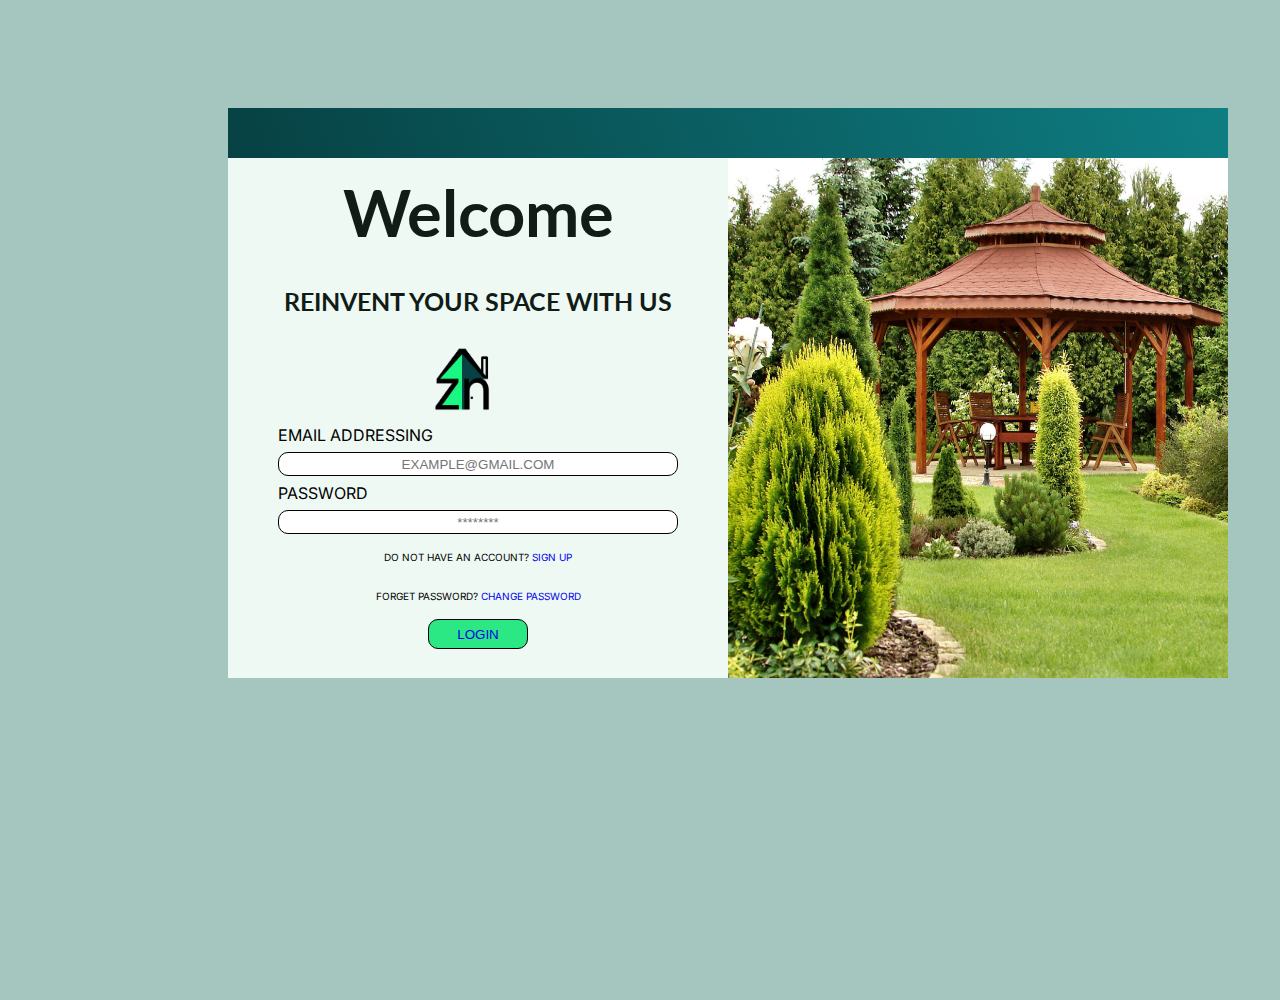
<file: index.html>
<!DOCTYPE html>
<html lang="en">

<head>
    <meta charset="UTF-8">
    <meta name="viewport" content="width=device-width, initial-scale=1.0">
    <link rel="stylesheet" href="style.css">
    <link rel="icon" href="Logo.png">
    <link rel="preconnect" href="https://fonts.googleapis.com">
    <link rel="preconnect" href="https://fonts.gstatic.com" crossorigin>
    <link
        href="https://fonts.googleapis.com/css2?family=Lato:ital,wght@0,100;0,300;0,400;0,700;0,900;1,100;1,300;1,400;1,700;1,900&display=swap"
        rel="stylesheet">
    <link rel="preconnect" href="https://fonts.googleapis.com">
    <link rel="preconnect" href="https://fonts.gstatic.com" crossorigin>
    <link
        href="https://fonts.googleapis.com/css2?family=Inter:ital,opsz,wght@0,14..32,100..900;1,14..32,100..900&family=Lato:ital,wght@0,100;0,300;0,400;0,700;0,900;1,100;1,300;1,400;1,700;1,900&display=swap"
        rel="stylesheet">
        <link rel="stylesheet" media="(max-width:500px)" href="mobilescreen.css">
        <!-- <link rel="stylesheet" media="(min-width:500px) and (max-width:1500px)" href="ipadscreen.css"> -->
    <title>Login</title>
</head>

<body>
    

    <div class="container" id="first-section">
        <div class="rect"></div>
        <div id="left1">
            <h1>Welcome</h1>
            <h2>REINVENT YOUR SPACE WITH US</h2>
            <img id="first-img" src="Logo.png" alt="tree">
            <form class="form">
                <label for="">EMAIL ADDRESSING</label> 
                <input type="email" placeholder="EXAMPLE@GMAIL.COM">
                <label for="">PASSWORD</label>
                <input type="password" placeholder="********">
                <p class="check">DO NOT HAVE AN ACCOUNT? <a href="../Nour Oyoun/sign up/index.html">SIGN UP</a></p>
                <p class="check">FORGET PASSWORD? <a href="../Nour Oyoun/change password/index.html">CHANGE PASSWORD</a></p>
                <button class="btn"><a href="../Nour Oyoun/landing page/index.html">LOGIN</a></button>

            </form>

        </div>
        <div id="right1">
            <img id="second-img" src="Rectangle 11.png" alt="Farm">
        </div>
    </div>
</body>

</html>
</file>
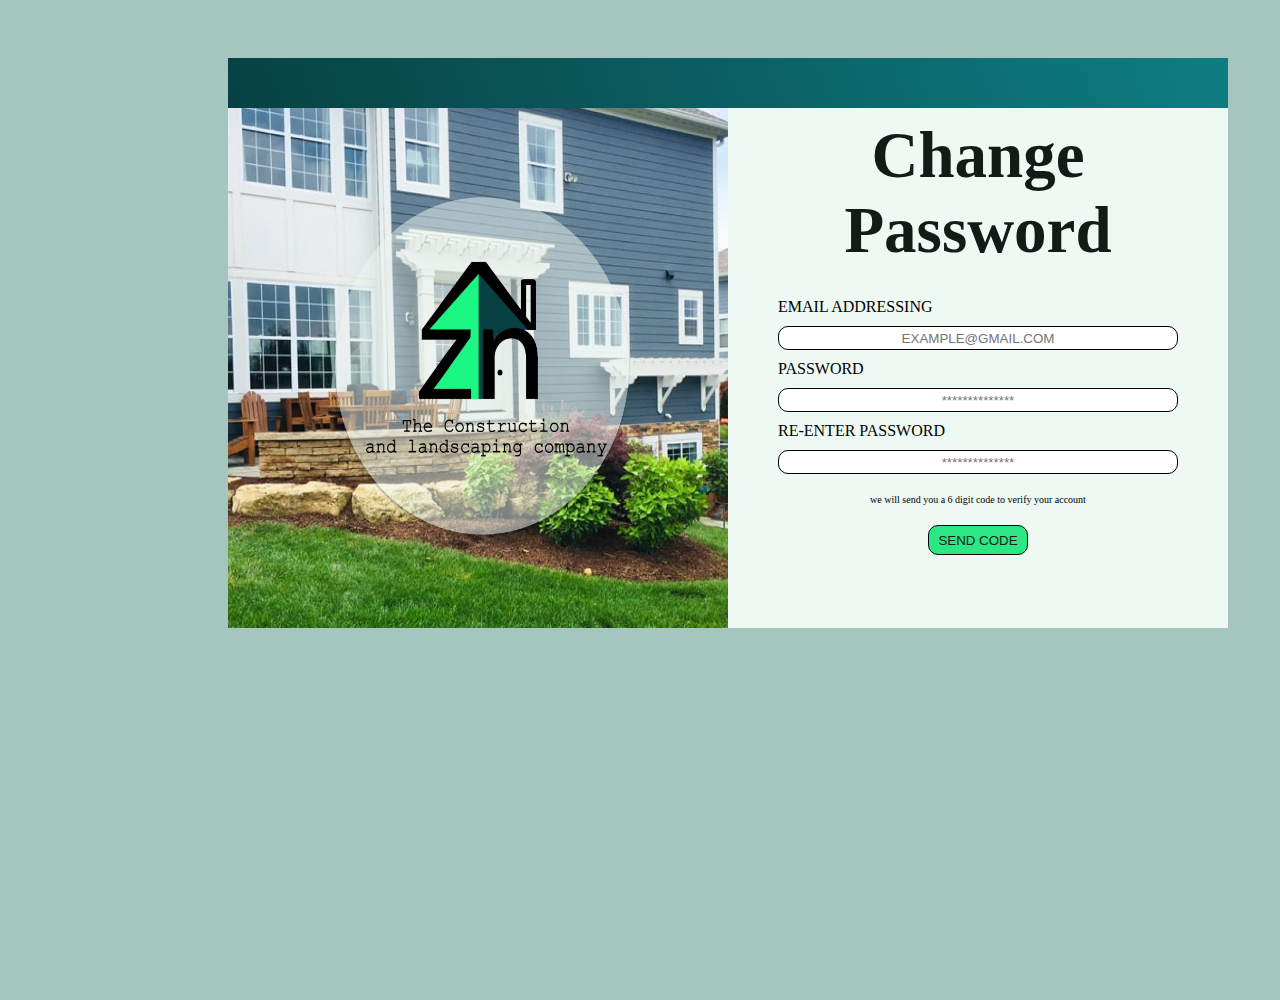
<file: change password/index.html>
<!DOCTYPE html>
<html lang="en">
<head>
    <meta charset="UTF-8">
    <meta name="viewport" content="width=device-width, initial-scale=1.0">
    <title>Change Password</title>
    <link rel="stylesheet" href="style.css">
    <link rel="icon" href="key-chain.png">
</head>
<body>
    <div class="container" id="first-section">
        <div id="right1">
            <img id="second-img" src="Rectangle 11.jpg" alt="Farm">
        </div>
        <div class="rect"></div>
        <div id="left1">
            <h1>Change Password</h1>
            <form class="form">
                <label for="">EMAIL ADDRESSING</label> 
                <input type="email" placeholder="EXAMPLE@GMAIL.COM">
                <label for="">PASSWORD</label>
                <input type="password" placeholder="**************">
                <label for="">RE-ENTER PASSWORD</label>
                <input type="password" placeholder="**************">
                <p class="check">we will send you a 6 digit code to verify your account</p>
               
                <button class="btn">SEND CODE</button>

            </form>

        </div>
       
    </div>
</body>
</html>
</file>
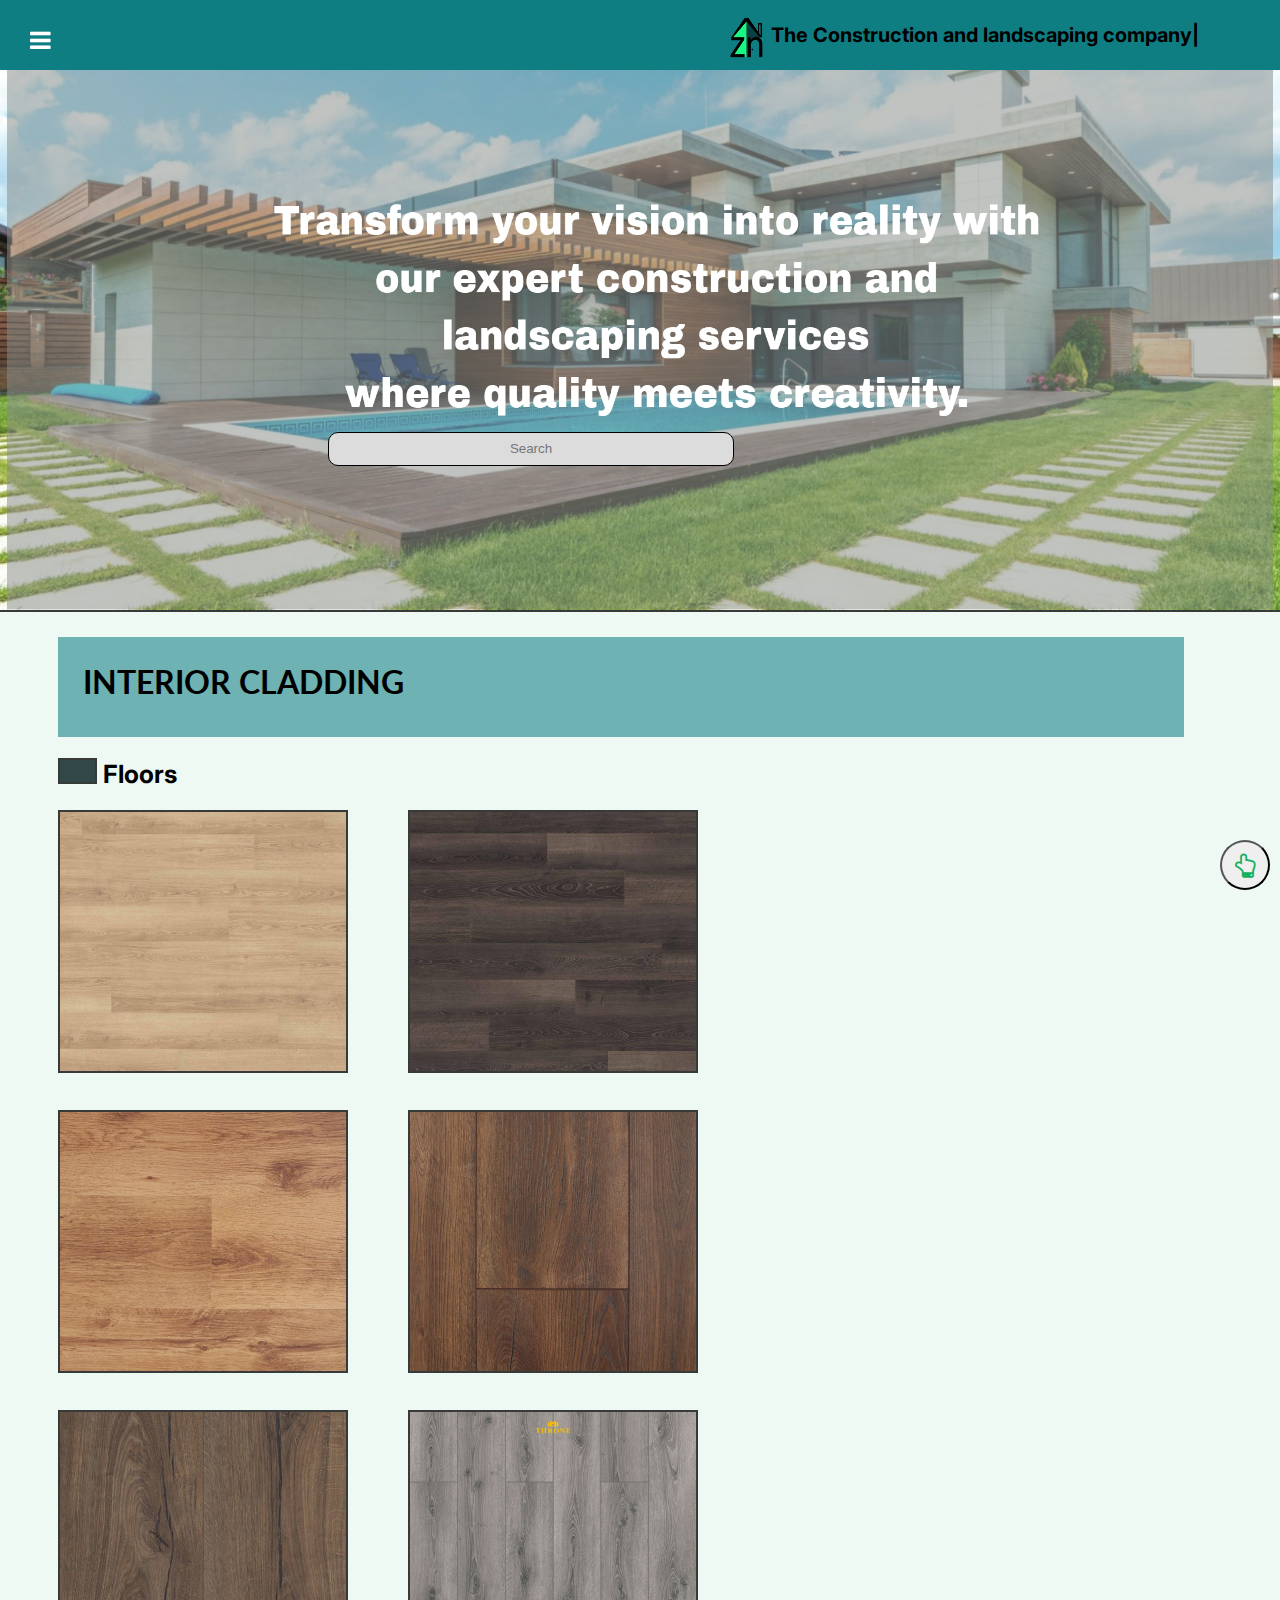
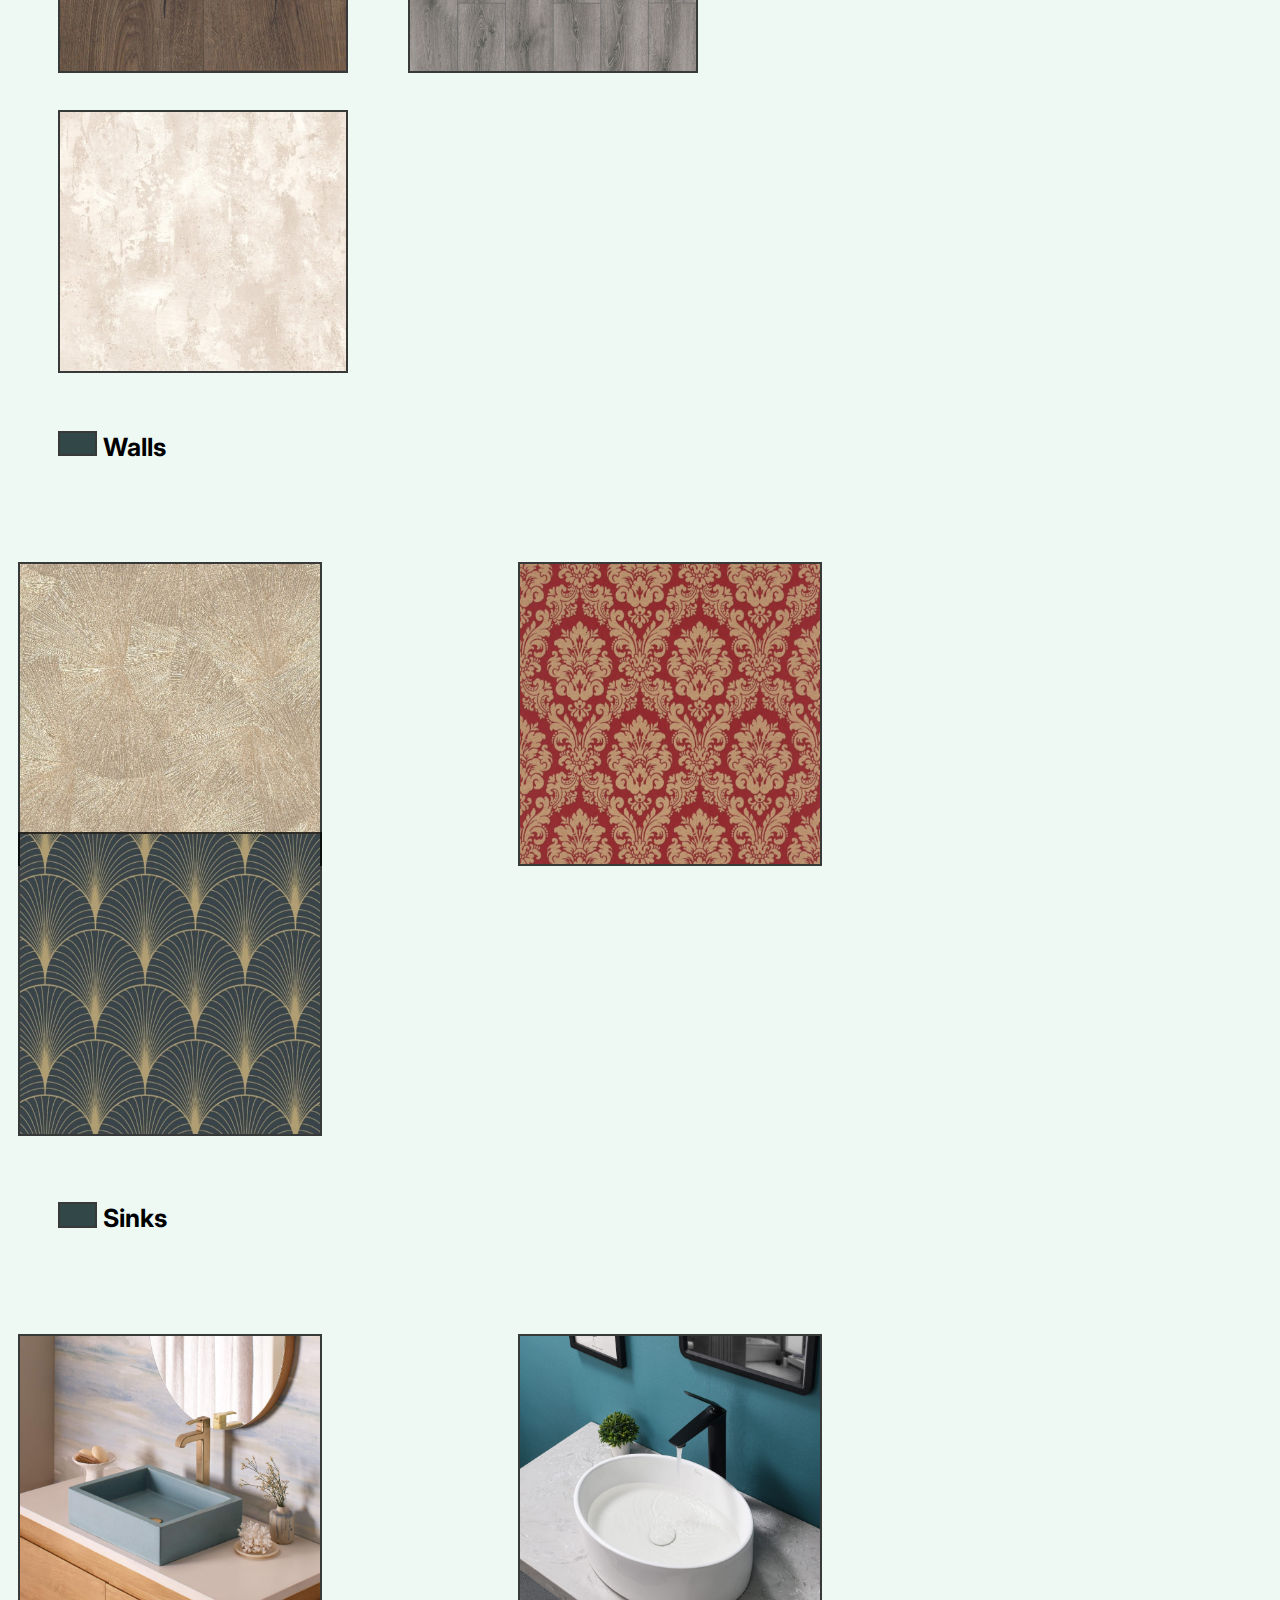
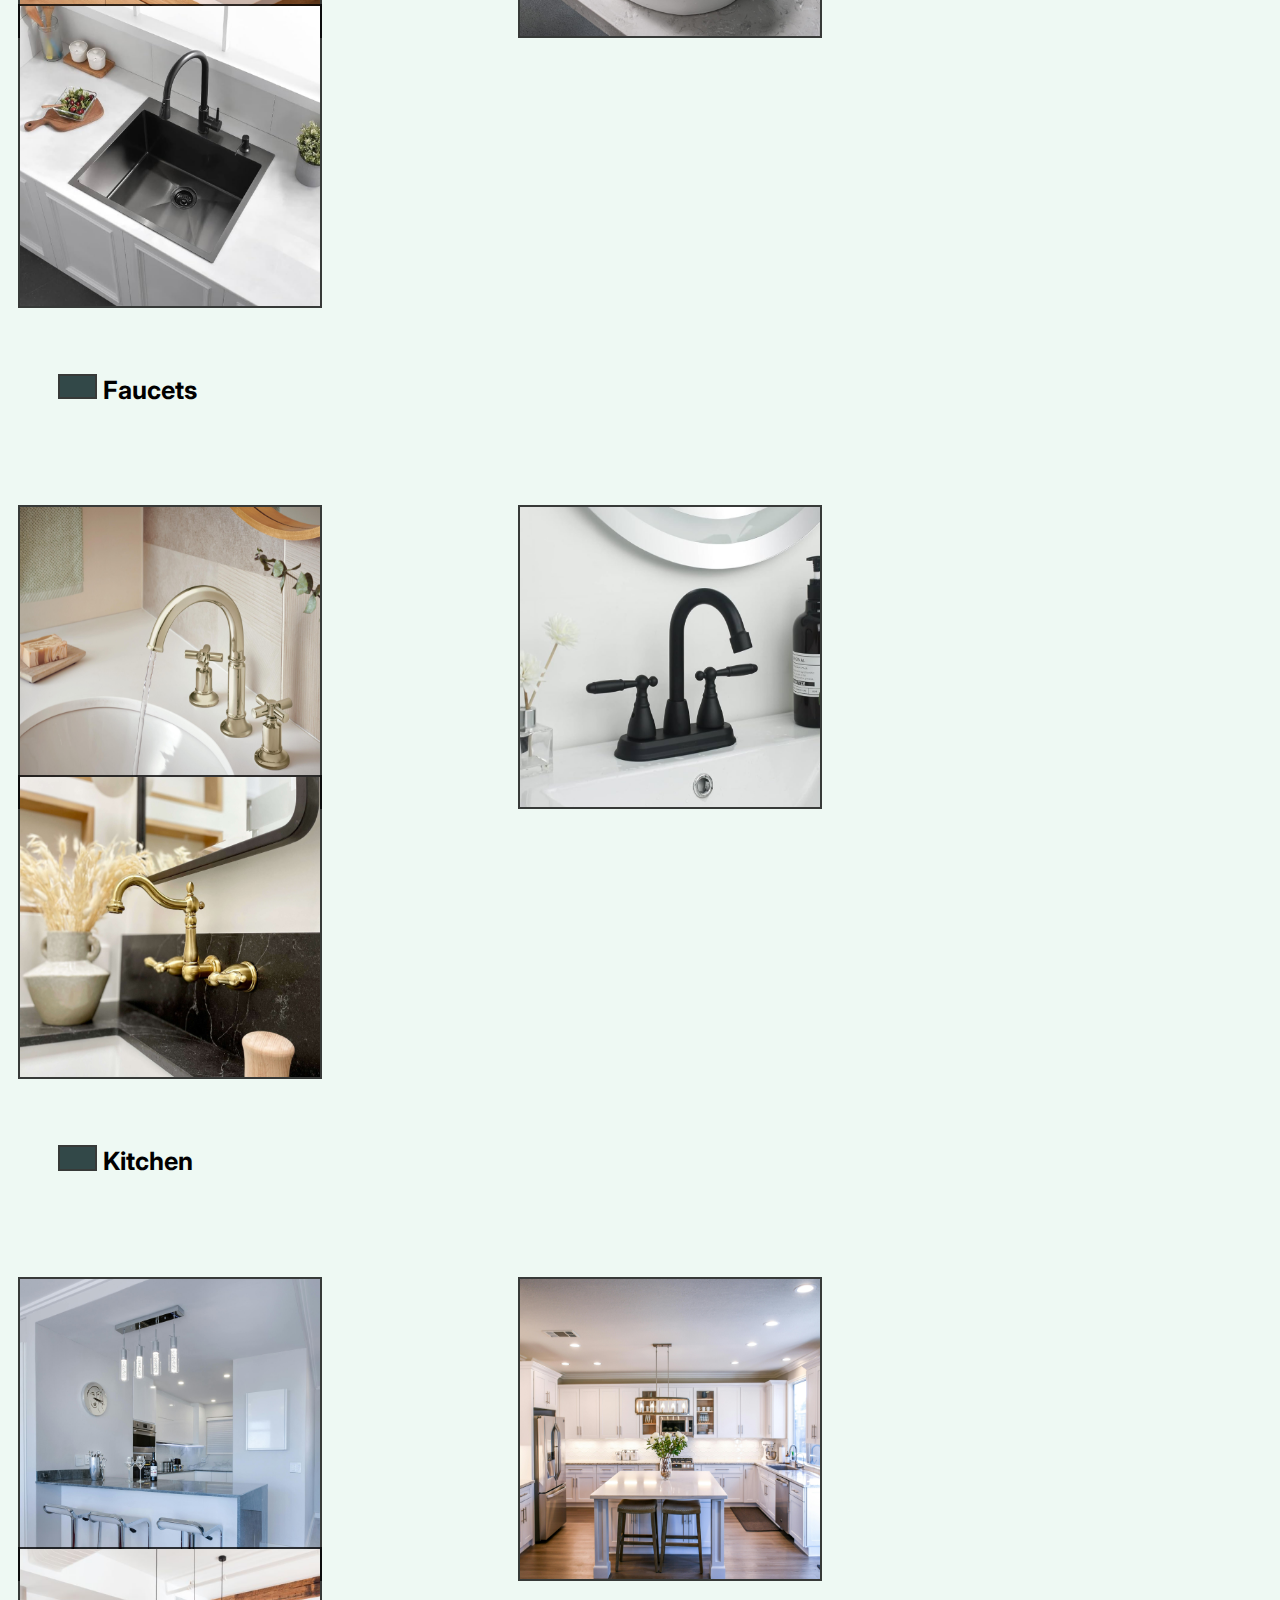
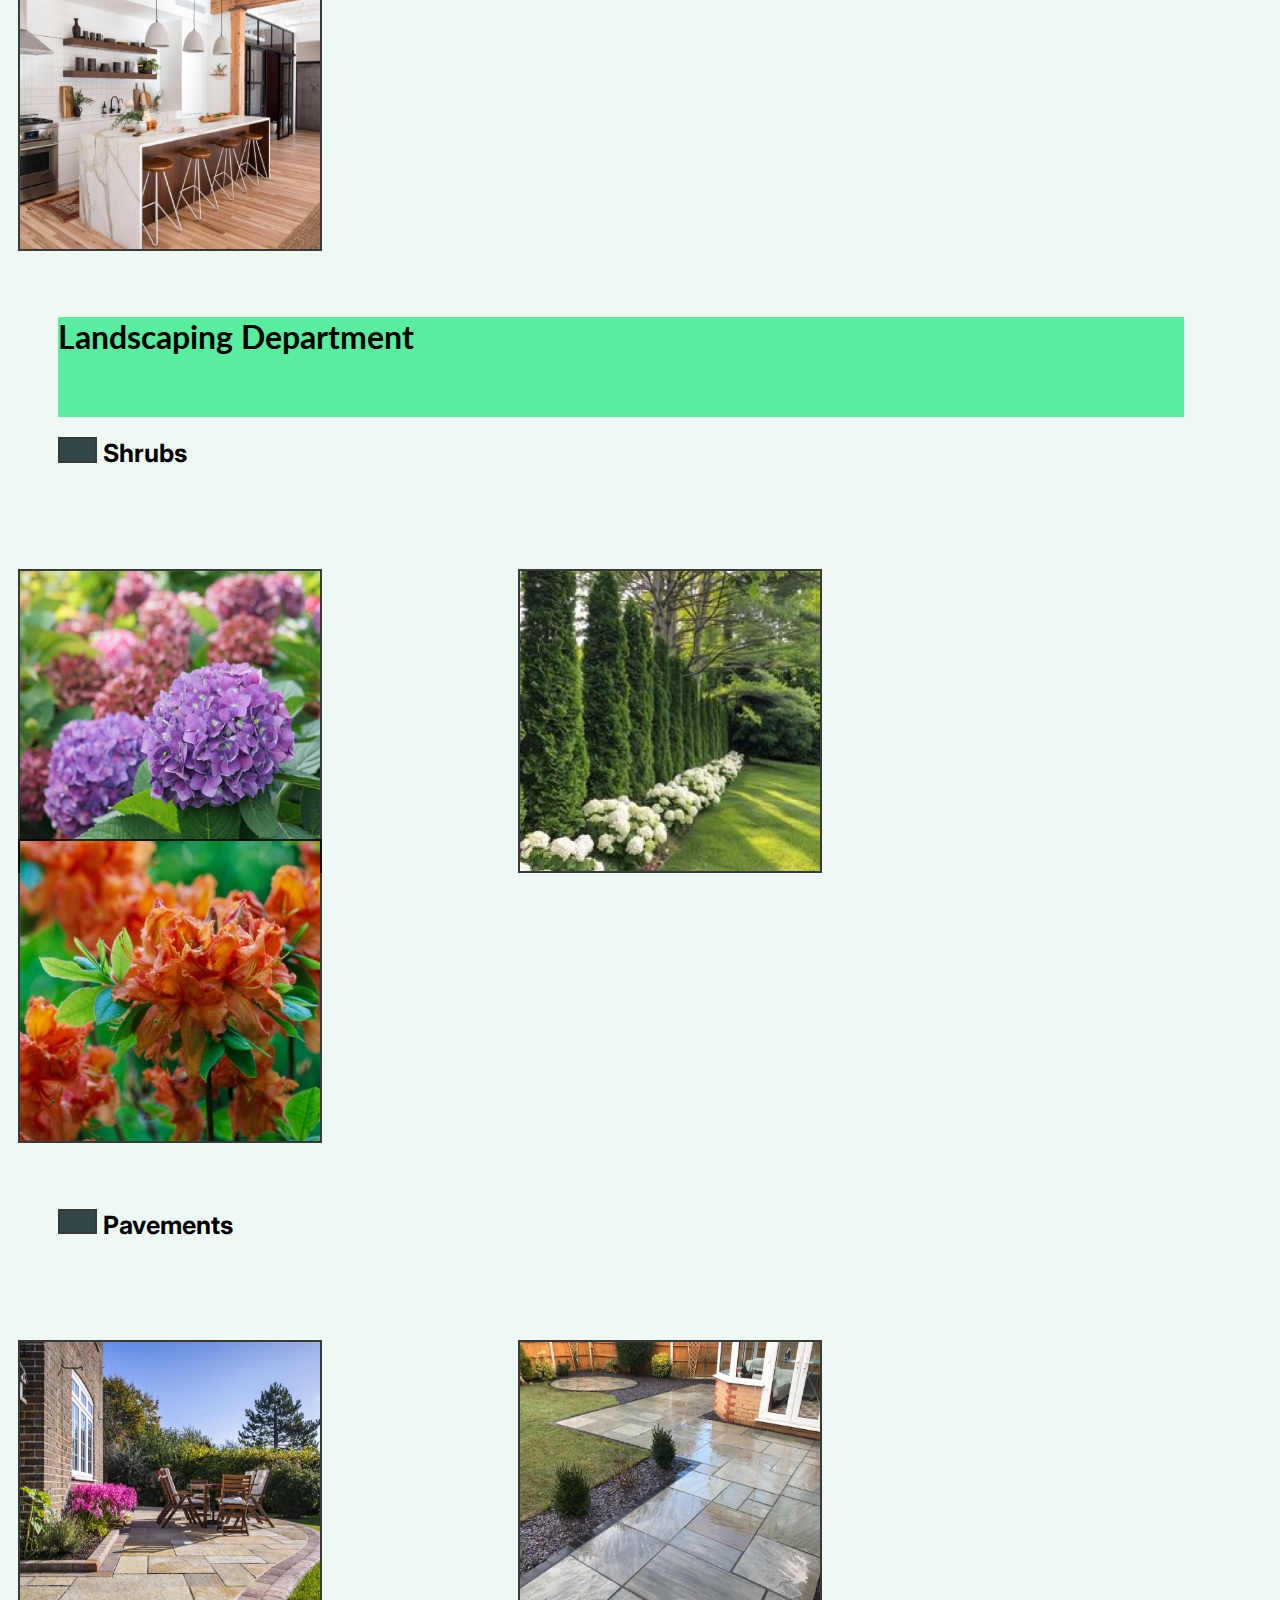
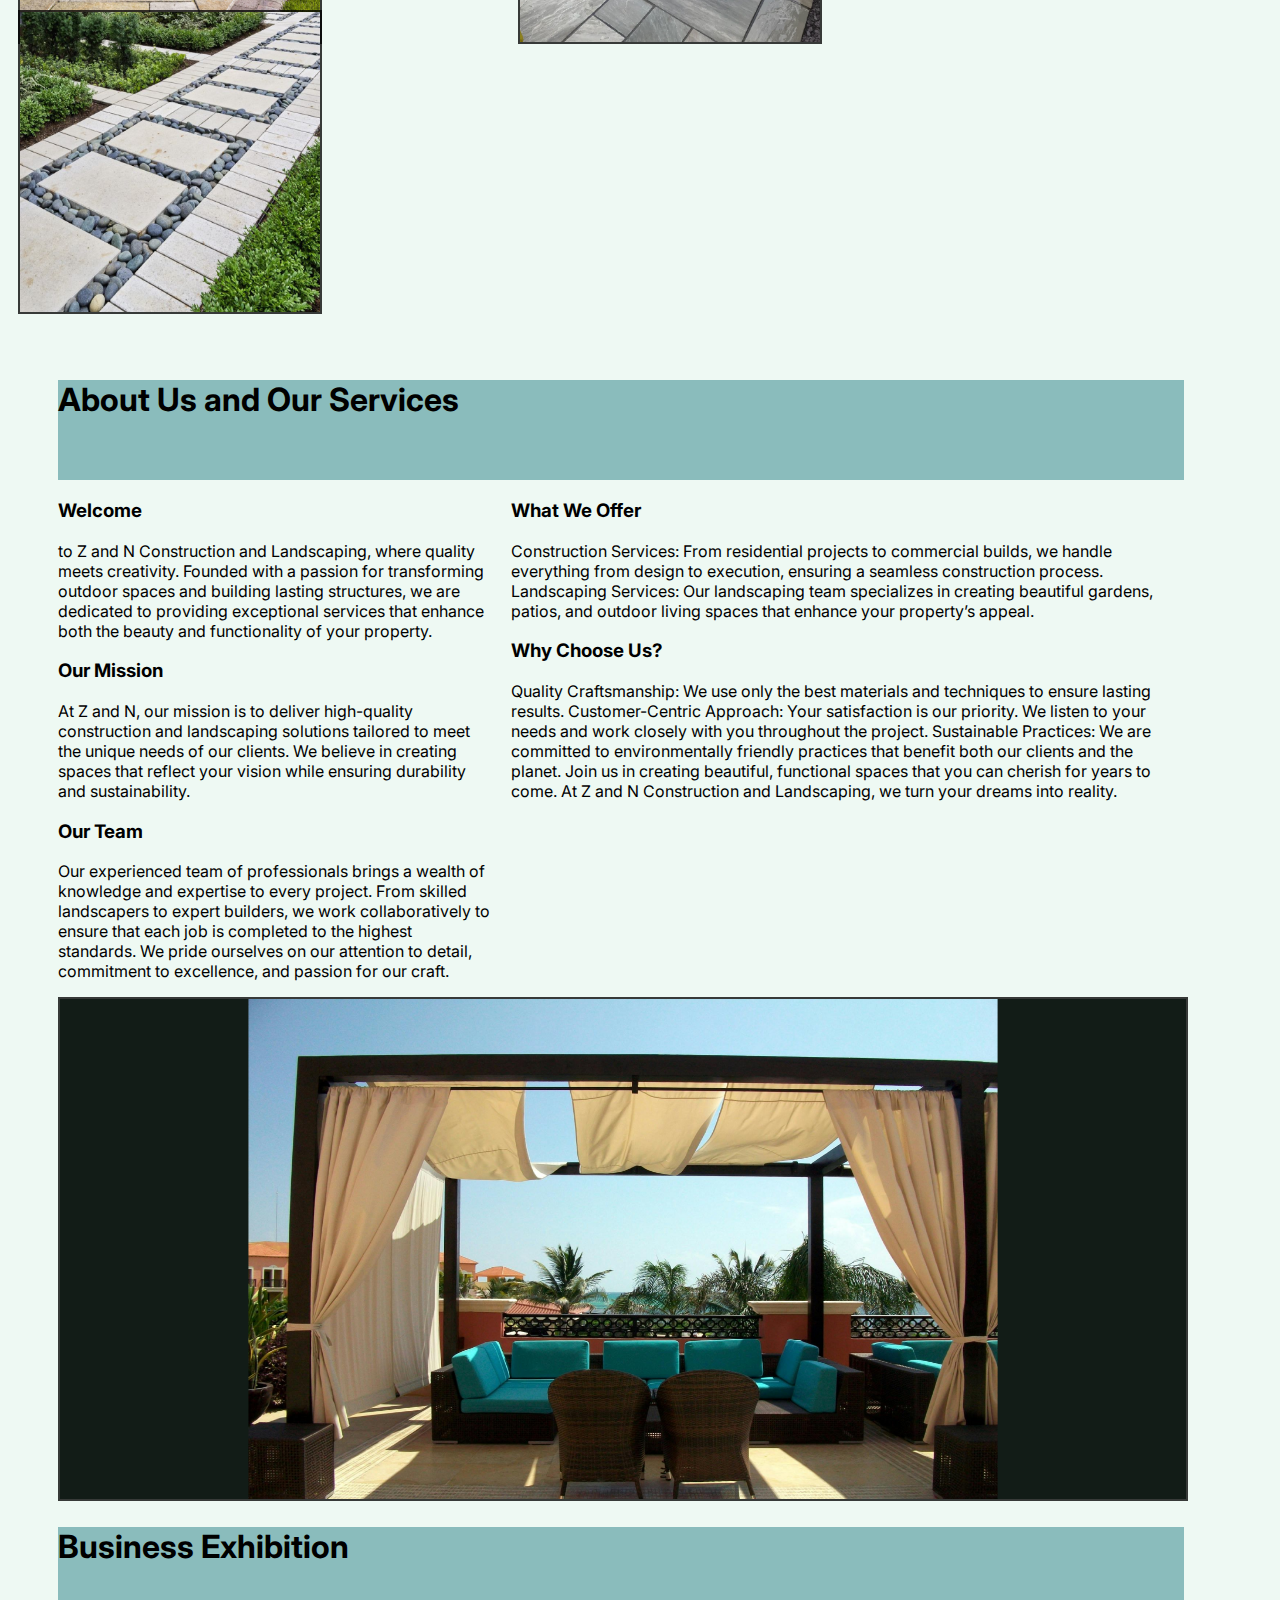
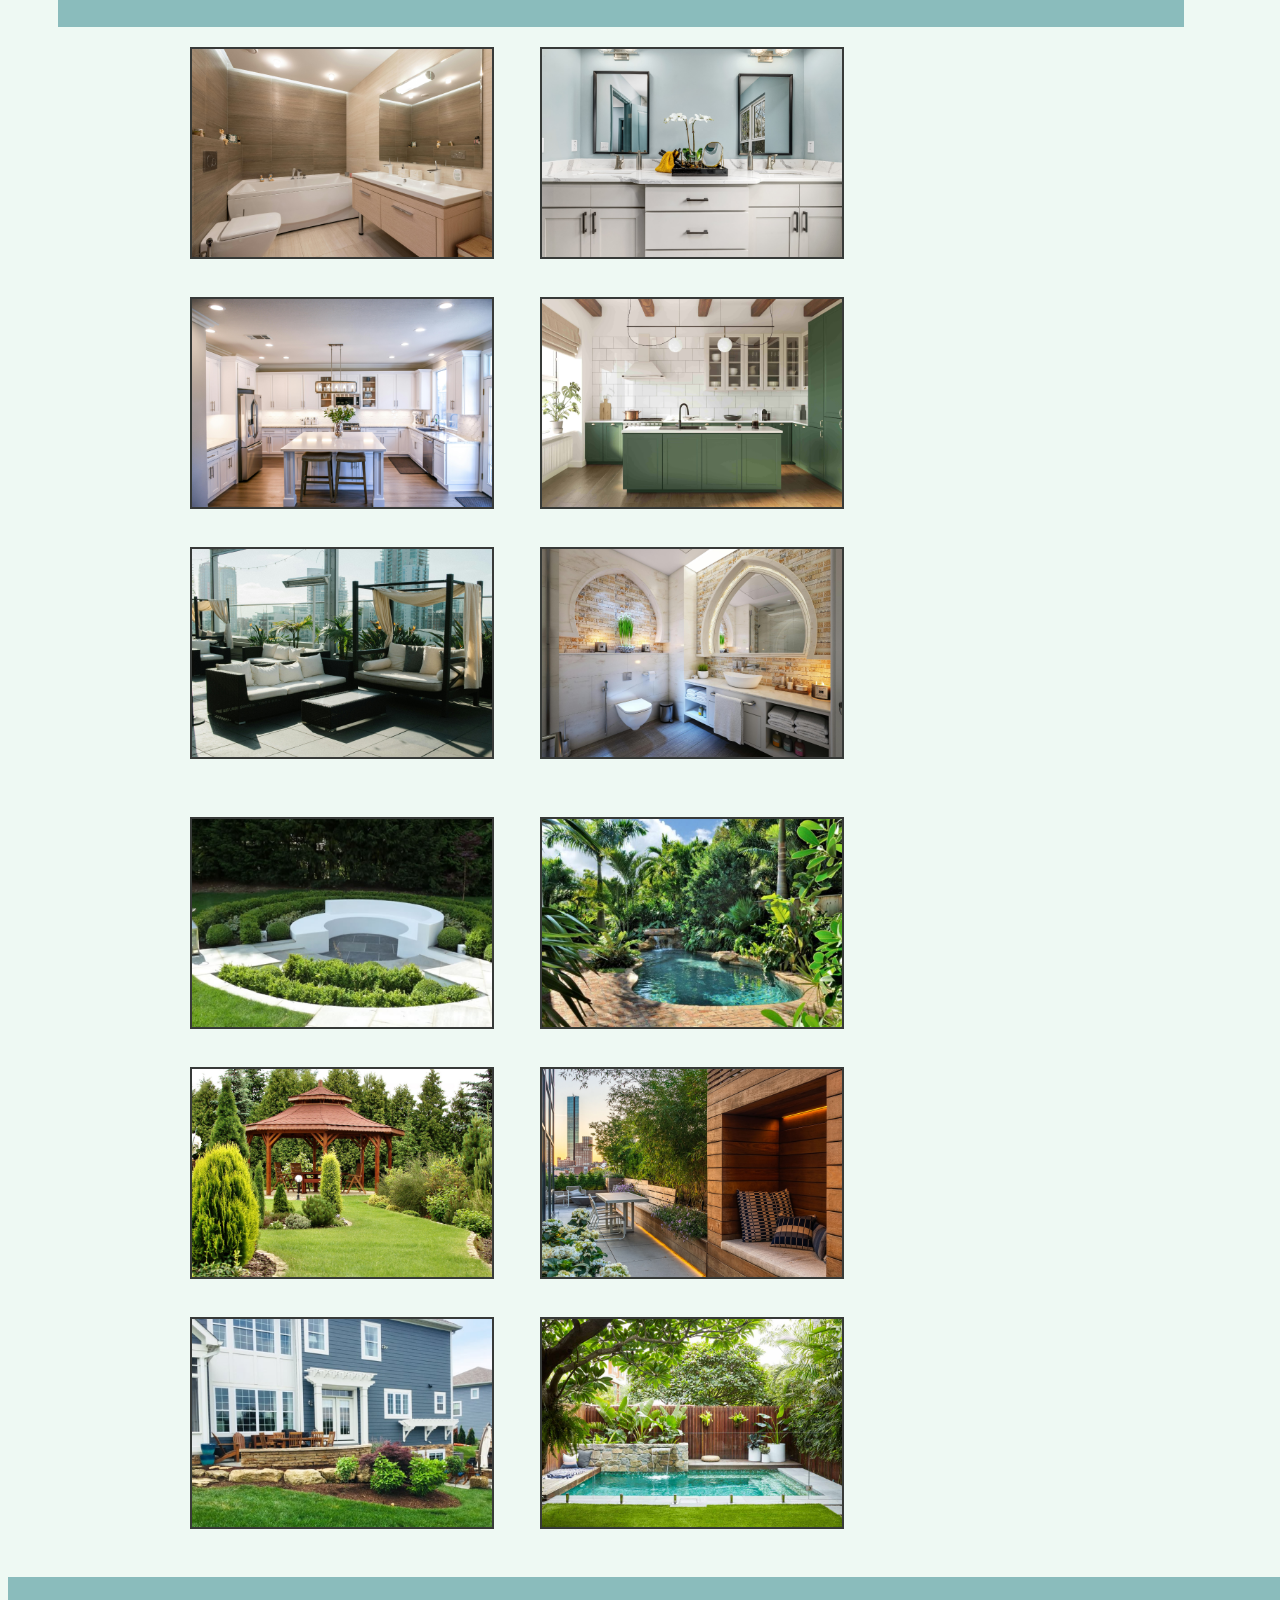
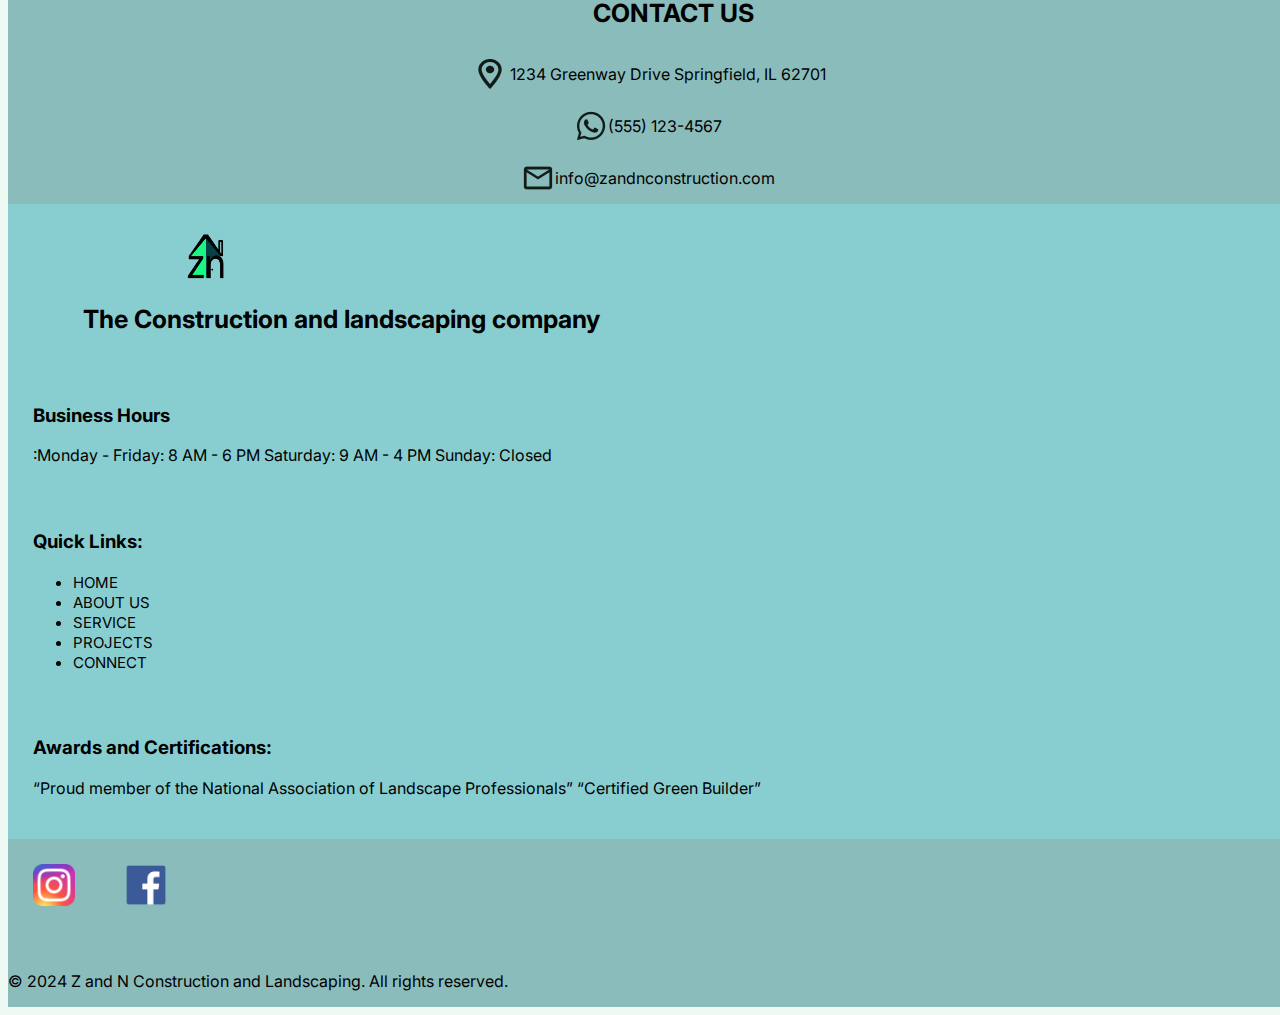
<file: landing page/index.html>
<!DOCTYPE html>
<html lang="en">

<head>
    <meta charset="UTF-8">
    <meta name="viewport" content="width=device-width, initial-scale=1.0">
    <link rel="stylesheet" href="style.css">
    <link rel="icon" href="planting.png">
    <link rel="preconnect" href="https://fonts.googleapis.com">
    <link rel="preconnect" href="https://fonts.gstatic.com" crossorigin>
    <link
        href="https://fonts.googleapis.com/css2?family=Lato:ital,wght@0,100;0,300;0,400;0,700;0,900;1,100;1,300;1,400;1,700;1,900&display=swap"
        rel="stylesheet">
    <link rel="preconnect" href="https://fonts.googleapis.com">
    <link rel="preconnect" href="https://fonts.gstatic.com" crossorigin>
    <link
        href="https://fonts.googleapis.com/css2?family=Inter:ital,opsz,wght@0,14..32,100..900;1,14..32,100..900&family=Lato:ital,wght@0,100;0,300;0,400;0,700;0,900;1,100;1,300;1,400;1,700;1,900&display=swap"
        rel="stylesheet">
        <link rel="stylesheet" href="https://cdnjs.cloudflare.com/ajax/libs/font-awesome/4.7.0/css/font-awesome.min.css">
        <link rel="stylesheet" media="(max-width:500px)" href="mobilescreen.css">
        <link rel="stylesheet" media="(min-width:500px) and (max-width:1500px)" href="ipadscreen.css">
    
    <title>Landing Page</title>
</head>

<body>
   
    <a href="#"><button class="top"><i style="font-size:24px" class="fa">&#xf0a6;</i></button></a>
    <navbar class="nav">
        <div class="menu">
            <div class="navigation">
                <!-- <h1>Menu</h1> -->
                <ul>
                    <li>
                        <a href="">
                            <span class="icon"></span>
                            <span class="title">Decking</span>
                        </a>
                    </li>
                    <li>
                        <a href="">
                            <span class="icon"></span>
                            <span class="title">Landscaping</span>
                        </a>
                    </li>
    
                    <li>
                        <a href="../portfolio/index.html">
                            <span class="icon"></span>
                            <span class="title">Portfolio</span>
                        </a>
                    </li>
                    <li>
                        <a href="">
                            <span class="icon"></span>
                            <span class="title">Gardening</span>
                        </a>
                    </li>
                    <li>
                        <a href="">
                            <span class="icon"></span>
                            <span class="title">Interlocking</span>
                        </a>
                    </li>
                    <li>
                        <a href="">
                            <span class="icon"></span>
                            <span class="title">Floral Design</span>
                        </a>
                    </li>
                    <li>
                        <a href="">
                            <span class="icon"></span>
                            <span class="title">Pools</span>
                        </a>
                    </li>
                    <li>
                        <a href="">
                            <span class="icon"></span>
                            <span class="title">Railings</span>
                        </a>
                    </li>
                </ul>
            </div>
    
            <div class="toggle" onclick="toggleMenu()"></div>
        </div>
        <div id="navbar">
            <img class="logo" src="Logo.png" alt="Logo">
            <h4>The Construction and landscaping company|</h4>
        </div>
        <a href="#first-section">Home</a><a href="#third-section">About Us</a><a href="#fourth-section">Projects</a>
        <input type="text" placeholder="Search" >
        <!-- <select name="Menu" id="Menu">
            <option value="">Landscaping</option>
            <option value="">Decking</option>
            <option value="">Gardening</option>
            <option value="">Interlocking</option>
            <option value="">Floral Design</option>
            <option value="">Pools</option>
            <option value="">Railings</option>
            <option value="">WoodWoorking</option>
            <option value="">Showroom</option>
            <option value="">Profile</option>
            <option value="">Contact us</option>
        </select> -->
        <button class="button"><a href="">Book Now</a></button>
    </navbar>
    <div id="first-section">
        <div>
            <img class="first-img" src="Picsart_24-10-23_00-50-07-375.jpg" alt="">
            <input type="text" placeholder="Search" class="i2">
        </div>
    </div>
    <div id="second-section">
        <div class="blue">
            <h1>INTERIOR CLADDING</h1>
        </div>
    </div>
    <h2> <img class="signal" src="Rectangle 69.png" alt=""> Floors</h2>
    <!-- <button class="view">View All <img src="Vector.png" alt=""></button> -->
    <div class="cat2">

        <img src="../landing page/floor/Rectangle 39.png" alt=""><img src="../landing page/floor/Rectangle 77.png"
            alt=""><img src="../landing page/floor/Rectangle 78.png" alt="">
        <img src="../landing page/floor/Rectangle 79.png" alt=""><img src="../landing page/floor/Rectangle 80.png"
            alt=""><img src="../landing page/floor/Rectangle 81.png" alt=""><img
            src="../landing page/floor/Rectangle 82.png" alt="">
    </div>
    <h2> <img class="signal" src="Rectangle 69.png" alt=""> Walls</h2>
    <!-- <button class="view">View All <img src="Vector.png" alt=""></button> -->
    <div class="cat1">

        <img src="../landing page/walls/Rectangle 1.png" alt=""><img src="../landing page/walls/Rectangle 40.png"
            alt=""><img src="../landing page/walls/Rectangle 41.png" alt="">
        <!-- <img src="../landing page/walls/Rectangle 42.png" alt=""><img src="../landing page/walls/Rectangle 43.png"
            alt=""><img src="../landing page/walls/Rectangle 44.png" alt=""> -->
    </div>
    <h2> <img class="signal" src="Rectangle 69.png" alt=""> Sinks</h2>
    <!-- <button class="view">View All <img src="Vector.png" alt=""></button> -->
    <div class="cat1">

        <img src="../landing page/skins/Rectangle 39.png" alt=""><img src="../landing page/skins/Rectangle 40.png"
            alt=""><img src="../landing page/skins/Rectangle 41.png" alt="">
        <!-- <img src="../landing page/skins/Rectangle 42.png" alt=""><img src="../landing page/skins/Rectangle 43.png"
            alt=""><img src="../landing page/skins/Rectangle 44.png" alt=""><img src="Rectangle 81.png" alt=""> -->
    </div>
    <h2><img class="signal" src="Rectangle 69.png" alt=""> Faucets</h2>
    <!-- <button class="view">View All <img src="Vector.png" alt=""></button> -->
    <div class="cat1">

        <img src="../landing page/faucets/Rectangle 39 (1).png" alt=""><img
            src="../landing page/faucets/Rectangle 40 (1).png" alt=""><img
            src="../landing page/faucets/Rectangle 41 (1).png" alt="">
        <!-- <img src="../landing page/faucets/Rectangle 42 (1).png" alt=""><img
            src="../landing page/faucets/Rectangle 43.png" alt=""><img src="../landing page/faucets/Rectangle 44.png"
            alt=""> -->
    </div>
    <h2><img class="signal" src="Rectangle 69.png" alt=""> Kitchen</h2>
    <!-- <button class="view">View All <img src="Vector.png" alt=""></button> -->
    <div class="cat1">

        <img src="../landing page/kitchen/Rectangle 39.png" alt=""><img src="../landing page/kitchen/Rectangle 40.png"
            alt=""><img src="../landing page/kitchen/Rectangle 41.png" alt="">
        <!-- <img src="../landing page/kitchen/Rectangle 42.png" alt=""><img src="../landing page/kitchen/Rectangle 43.png"
            alt=""><img src="../landing page/kitchen/Rectangle 44.png" alt=""> -->
    </div>
    <div id="second-section">
        <div class="green">
            <h1>Landscaping Department</h1>
        </div>
    </div>
    <h2> <img class="signal" src="Rectangle 69.png" alt=""> Shrubs</h2>
    <!-- <button class="view">View All <img src="Vector.png" alt=""></button> -->
    <div class="cat1">

        <img src="../landing page/shraps/Rectangle 39.png" alt=""><img src="../landing page/shraps/Rectangle 40.png"
            alt=""><img src="../landing page/shraps/Rectangle 41.png" alt="">

    </div>
    <h2> <img class="signal" src="Rectangle 69.png" alt=""> Pavements</h2>
    <!-- <button class="view">View All <img src="Vector.png" alt=""></button> -->
    <div class="cat1">

        <img src="../landing page/pavements/Rectangle 39.png" alt=""><img
            src="../landing page/pavements/Rectangle 40.png" alt=""><img
            src="../landing page/pavements/Rectangle 41.png" alt="">
        <!-- <img src="../landing page/walls/Rectangle 42.png" alt=""><img src="../landing page/walls/Rectangle 43.png"
            alt=""><img src="../landing page/walls/Rectangle 44.png" alt=""> -->
    </div>
    <div class="sky-blue">
        <h1>About Us and Our Services</h1>
    </div>
    <div id="third-section">


        <div class="left">
            <h3>Welcome</h3>
            <p>to Z and N Construction and Landscaping, where quality meets creativity. Founded with a passion for
                transforming outdoor spaces and building lasting structures, we are dedicated to providing exceptional
                services that enhance both the beauty and functionality of your property.</p>
            <h3>Our Mission</h3>
            <p> At Z and N, our mission is to deliver high-quality construction and landscaping solutions tailored to
                meet
                the unique needs of our clients. We believe in creating spaces that reflect your vision while ensuring
                durability and sustainability.</p>
            <h3>Our Team</h3>
            <p> Our experienced team of professionals brings a wealth of knowledge and expertise to every project. From
                skilled landscapers to expert builders, we work collaboratively to ensure that each job is completed to
                the
                highest standards. We pride ourselves on our attention to detail, commitment to excellence, and passion
                for
                our craft.</p>
        </div>
        <div class="right">
            <h3> What We Offer</h3>
            <p>Construction Services: From residential projects to commercial builds, we handle everything from design
                to
                execution, ensuring a seamless construction process.
                Landscaping Services: Our landscaping team specializes in creating beautiful gardens, patios, and
                outdoor
                living spaces that enhance your property’s appeal.</p>
            <h3>Why Choose Us?</h3>
            <p>
                Quality Craftsmanship: We use only the best materials and techniques to ensure lasting results.
                Customer-Centric Approach: Your satisfaction is our priority. We listen to your needs and work closely
                with
                you throughout the project.
                Sustainable Practices: We are committed to environmentally friendly practices that benefit both our
                clients
                and the planet.
                Join us in creating beautiful, functional spaces that you can cherish for years to come. At Z and N
                Construction and Landscaping, we turn your dreams into reality.</p>
        </div>
    </div>
    <img class="farm" src="Frame 16.png" alt="">

    <div class="sky-blue">
        <h1> Business Exhibition</h1>
    </div>
    <div class="h">
        <h2>INTERIOR</h2>
        <h2>EXTERIOR</h2>
    </div>

    <div id="fourth-section">
        <div class="interior">

            <img src="../landing page/enterior/Rectangle 55.png" alt="">
            <img src="../landing page/enterior/Rectangle 56.png" alt="">
            <img src="../landing page/enterior/Rectangle 57.png" alt="">
            <img src="../landing page/enterior/Rectangle 58.png" alt="">
            <img src="../landing page/enterior/Rectangle 59.png" alt="">
            <img src="../landing page/enterior/Rectangle 60.png" alt="">
        </div>
        <div class="exterior">

            <img src="../landing page/exterior/Rectangle 61.png" alt="">
            <img src="../landing page/exterior/Rectangle 62.png" alt="">
            <img src="../landing page/exterior/Rectangle 63.png" alt="">
            <img src="../landing page/exterior/Rectangle 64.png" alt="">
            <img src="../landing page/exterior/Rectangle 65.png" alt="">
            <img src="../landing page/exterior/Rectangle 66.png" alt="">
        </div>
    </div>
    <div id="fifth-section">
        <div class="pre-footer">
            <h2>CONTACT US</h2>
            <div>
                <img src="mdi_address-marker-outline.png" alt="">
                <p>1234 Greenway Drive Springfield, IL 62701</p>
            </div>
            <div>
                <img src="ic_outline-whatsapp.png" alt="">
                <p>(555) 123-4567</p>
            </div>
            <div>
                <img src="ic_outline-email.png" alt="">
                <p>info@zandnconstruction.com</p>
            </div>
        </div>
        <div class="footer">
            <div>
                <img src="Logo.png" alt="">
                <h2>The Construction and landscaping company</h2>
            </div>
            <div>
                <h3>Business Hours</h3>
                <p>:Monday - Friday: 8 AM - 6 PM
                    Saturday: 9 AM - 4 PM
                    Sunday: Closed</p>
            </div>
            <div>
                <h3>Quick Links:</h3>
                <ul>
                    <li><a href="#first-section">HOME</a></li>
                    <li> <a href="#third-section">ABOUT US</a></li>
                    <li><a href="">SERVICE</a></li>
                    <li><a href="#fourth-section">PROJECTS</a></li>
                    <li><a href="#fifth-section">CONNECT</a></li>
                </ul>
            </div>
            <div>
                <h3>Awards and Certifications:
                </h3>
                <p> “Proud member of the National Association of Landscape Professionals”
                    “Certified Green Builder”</p>
            </div>
        </div>
        <div class="after">
            <div>
            <img src="skill-icons_instagram.png" alt=""><img src="devicon_facebook.png" alt="">
        </div>
            <p>© 2024 Z and N Construction and Landscaping. All rights reserved.</p>
        </div>
    </div>


  
    <script type="text/javascript">
        function toggleMenu() {
            let navigation = document.querySelector('.navigation');
            let toggle = document.querySelector('.toggle');
            navigation.classList.toggle('active');
            toggle.classList.toggle('active');
        }
    </script>
</body>

</html>
</file>
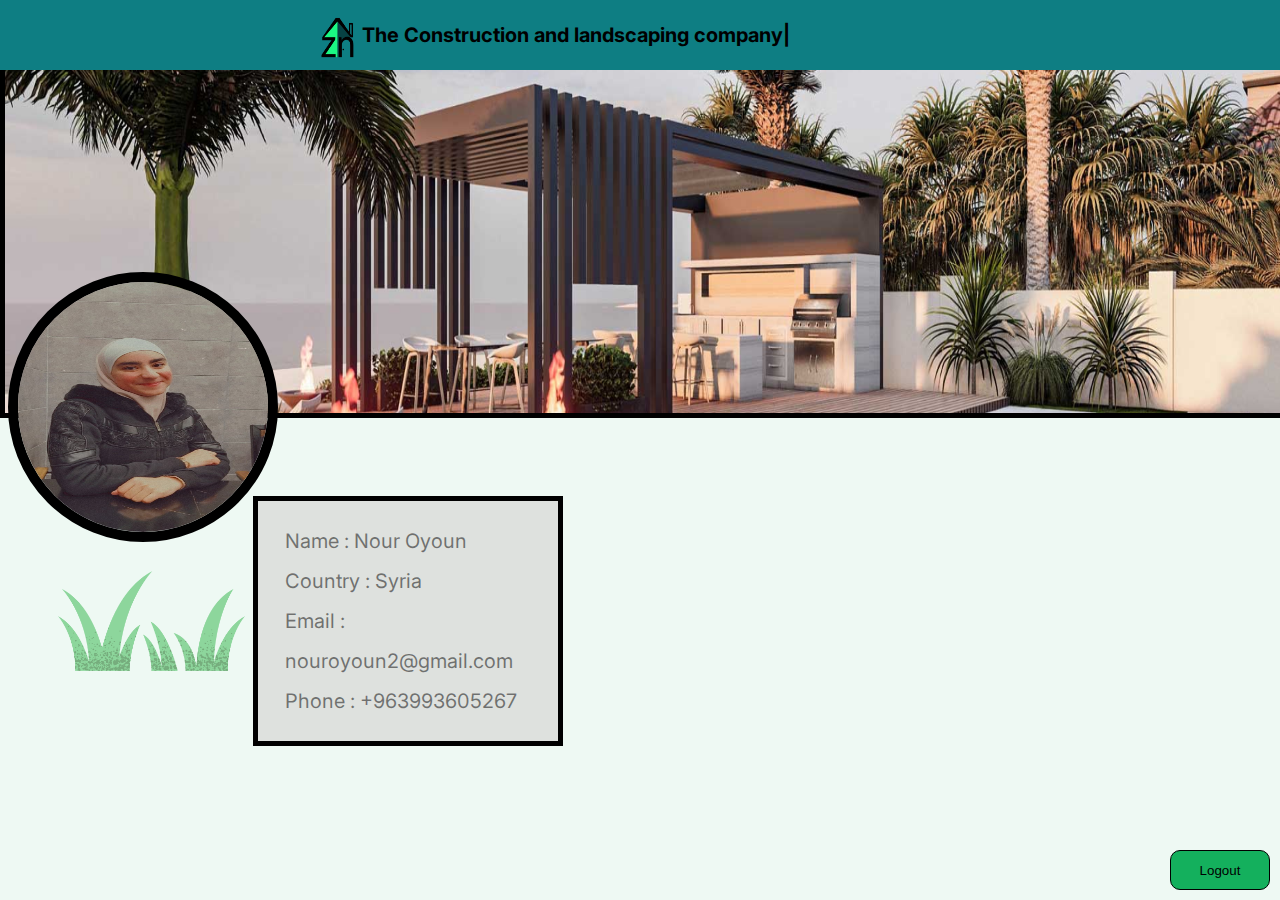
<file: portfolio/index.html>
<!DOCTYPE html>
<html lang="en">

<head>
    <meta charset="UTF-8">
    <meta name="viewport" content="width=device-width, initial-scale=1.0">
    <link rel="stylesheet" href="style.css">
    <link rel="icon" href="woman.png">
    <link rel="preconnect" href="https://fonts.googleapis.com">
    <link rel="preconnect" href="https://fonts.gstatic.com" crossorigin>
    <link
        href="https://fonts.googleapis.com/css2?family=Inter:ital,opsz,wght@0,14..32,100..900;1,14..32,100..900&family=Lato:ital,wght@0,100;0,300;0,400;0,700;0,900;1,100;1,300;1,400;1,700;1,900&display=swap"
        rel="stylesheet">
        <link rel="stylesheet" media="(max-width:500px)" href="mobilescreen.css">
        <link rel="stylesheet" media="(min-width:500px) and (max-width:1500px)" href="ipadscreen.css">
    <title>Profile</title>
</head>

<body>
    <navbar class="nav">
        <div id="navbar">
            <img class="logo" src="Logo.png" alt="Logo">
            <h4>The Construction and landscaping company|</h4>
        </div>
        <a href="../landing page/index.html">Home</a><a href="">About Us</a><a href="">Projects</a>
        <input type="text" placeholder="Search">
        <select name="Menu" id="Menu">
            <option value="">Landscaping</option>
            <option value="">Decking</option>
            <option value="">Gardening</option>
            <option value="">Interlocking</option>
            <option value="">Floral Design</option>
            <option value="">Pools</option>
            <option value="">Railings</option>
            <option value="">WoodWoorking</option>
            <option value="">Showroom</option>
            <option value="">Profile</option>
            <option value="">Contact us</option>
        </select>
        <button class="button">Book Now</button>
    </navbar>
    <div class="container">
        <img class="second-img" src="Rectangle 30.png" alt="">
        <img class="third-img" src="photo_2024-10-22_23-08-43.jpg" alt="">
        <div class="second-container">
            <div class="left "><img class="fourth-img" src="pale-85 1.png" alt="">
                <ul>
                    <li>Name : Nour Oyoun</li>
                    <li>Country : Syria</li>
                    <li>Email : nouroyoun2@gmail.com</li>
                    <li>Phone : +963993605267</li>
                </ul>
            </div>
           
        </div>
       <a href="../landing page/index.html"> <button  class="out" >Logout</button></a>
    </div>
</body>

</html>
</file>
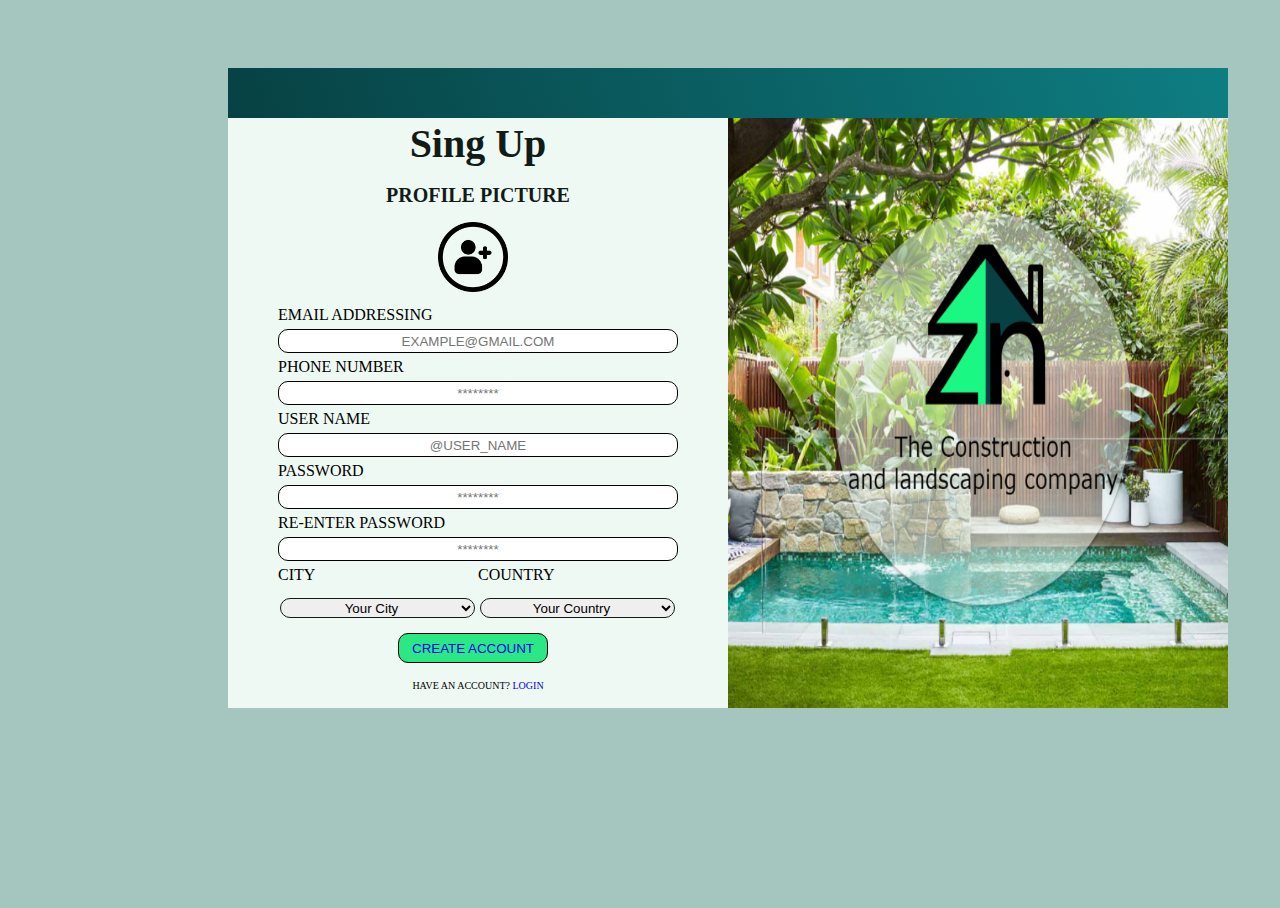
<file: sign up/index.html>
<!DOCTYPE html>
<html lang="en">
<head>
    <meta charset="UTF-8">
    <meta name="viewport" content="width=device-width, initial-scale=1.0">
    <link rel="stylesheet" href="style.css">
    <link rel="icon" href="add-friend.png">
    <title>Sign up</title>
</head>
<body>
    <div class="container" id="first-section">
        <div class="rect"></div>
        <div id="left1">
            <h1>Sing Up</h1>
            <h2>PROFILE PICTURE</h2>
            <img id="first-img" src="add-friend1.png" alt="add-friend">
            <form class="form">
                <label for="">EMAIL ADDRESSING</label> 
                <input type="email" placeholder="EXAMPLE@GMAIL.COM">
                <label for="">PHONE NUMBER</label>
                <input type="tel" placeholder="********">
                <label for="">USER NAME</label>
                <input type="text" placeholder="@USER_NAME">
                <label for="">PASSWORD</label>
                <input type="password" placeholder="********">
                <label for="">RE-ENTER PASSWORD</label>
                <input type="password" placeholder="********">
                <div class="city">
                    <label for="">CITY</label>
                    <label for="">COUNTRY</label>
                    <select name="" id="">
                        <option value="" selected disabled>Your City</option>
                    <option value="">Syria</option>
                    <option value="">Arab United Emirates</option>
                    <option value="">Qatar</option>
                    <option value="">French</option>
                </select>
                   
                    <select name="" id="">
                        <option value="" selected disabled>Your Country</option>
                    <option value="">Damascus</option>
                    <option value="">Abu Dabi</option>
                    <option value="">Dawhah</option>
                    <option value="">Paris</option>
                </select>
                </div>
                <button class="btn"><a href="../verify/index.html">CREATE ACCOUNT</a></button></a>
                <p class="check">HAVE AN ACCOUNT? <a href="../index.html">LOGIN</a></p>

            </form>

        </div>
        <div id="right1">
            <img id="second-img" src="screencapture-pixlr-express-2024-10-21-22_13_55.png" alt="Farm">
        </div>
    </div>
</body>
</html>
</file>
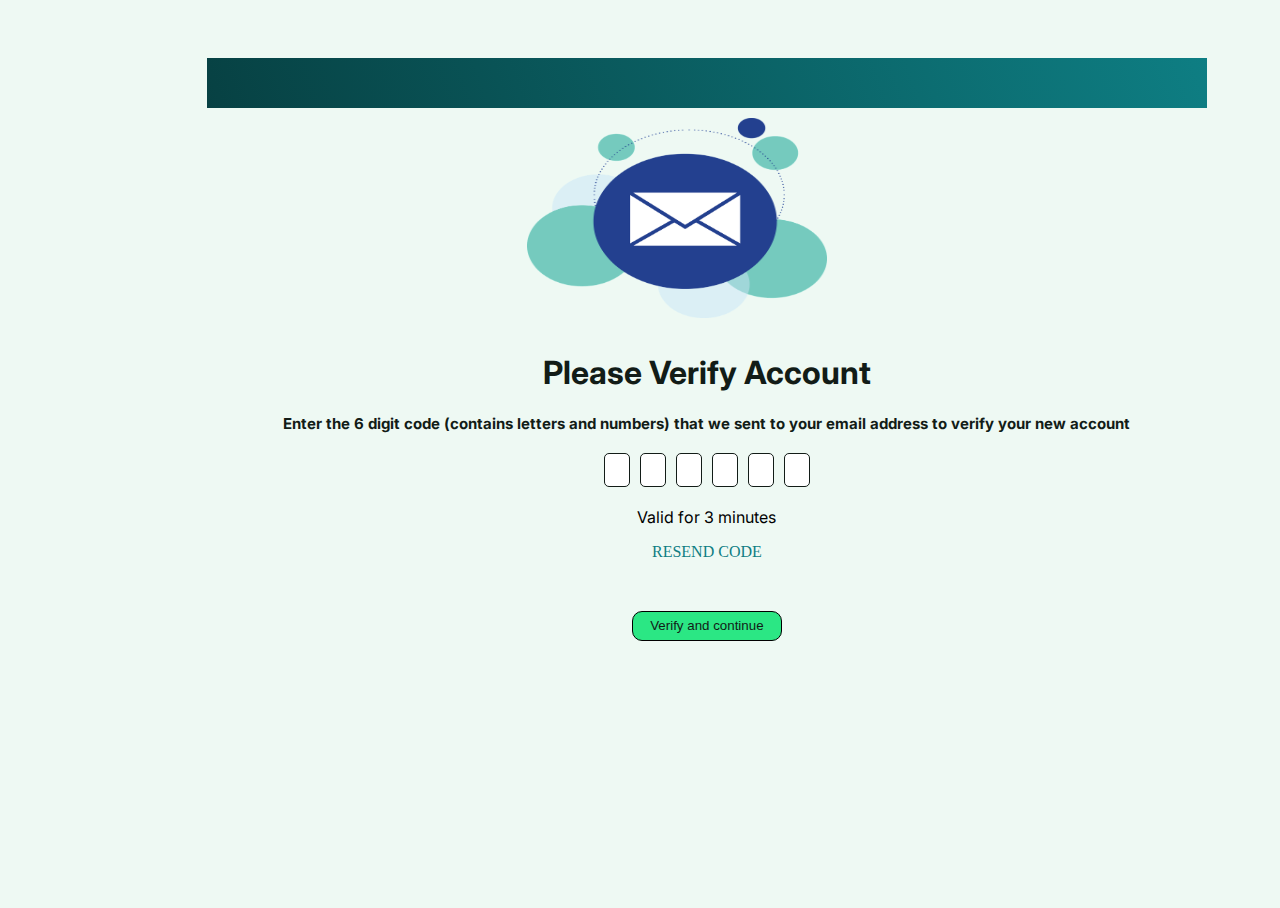
<file: verify/index.html>
<!DOCTYPE html>
<html lang="en">

<head>
    <meta charset="UTF-8">
    <meta name="viewport" content="width=device-width, initial-scale=1.0">
    <title>Verify</title>
    <link rel="stylesheet" href="style.css">
    <link rel="icon" href="verified.png">
    <link rel="preconnect" href="https://fonts.googleapis.com">
    <link rel="preconnect" href="https://fonts.gstatic.com" crossorigin>
    <link
        href="https://fonts.googleapis.com/css2?family=Inter:ital,opsz,wght@0,14..32,100..900;1,14..32,100..900&family=Lato:ital,wght@0,100;0,300;0,400;0,700;0,900;1,100;1,300;1,400;1,700;1,900&display=swap"
        rel="stylesheet">
</head>

<body>

    <div class="container">
        <div class="rect"></div>
        <img src="mail-2048128_1280.png" alt="mail">
        <h1>Please Verify Account</h1>
        <h3>Enter the 6 digit code (contains letters and numbers) that we sent to your email address to verify your new
            account </h3>
        <div id="Enter">
            <input type="tel"><input type="tel"><input type="tel"><input type="tel"><input type="tel"><input type="tel">
        </div>


        <p>Valid for 3 minutes</p>
        <div id="send">
            <a href="">RESEND CODE</a>
            <button class="btn">Verify and continue</button>
        </div>
    </div>
</body>

</html>
</file>
<file: style.css>
body {
    position: relative;
    width: 100%;
    height: 100%;
    overflow: hidden;
    background-color: rgba(157, 192, 185, 0.915);
}

#first-section {
    width: 1000px;
    height: 1000px;
    display: flex;
    justify-content: center;
    align-items: center;
    position: relative;
    top: 10%;
    left: 0%;
    margin-top: -100px;
    margin-left: 220px;
}

#right1 {
    width: 500px;
    height: 500px;
}

#left1 {
    background-color: #EEF9F3;
    width: 500px;
    height: 540px;

}

h1 {
    font-family: 'Lato';
    color: #121C17;
    font-size: 65px;
    margin: 20px;
    padding: 15px;
    text-align: center;
}

h2 {
    font-family: 'Lato';
    color: #121C17;
    font-size: 25px;
    margin: 15px;
    text-align: center;
}

#first-img {
    width: 75px;
    height: 70px;
    margin: 10px 200px;
}

#second-img {
    width: 500px;
    height: 520px;
}

.rect {
    width: 1000px;
    height: 50px;
    position: absolute;
    top: 18%;
    left: 0%;
    margin-top: -150px;
    margin-left: 200px;
    background: rgb(7, 65, 67);
    background: linear-gradient(70deg, rgba(7, 65, 67, 1) 0%, rgba(14, 126, 131, 1) 100%);
    margin: 20px auto;
}

.form {
    width: 400px;
    margin: 0 50px;
    display: flex;
    flex-direction: column;
    gap: 7px;
    font-family: 'Inter';
}

input {
    height: 20px;
    border: 1px solid black;
    border-radius: 10px;
}

input::placeholder {
    text-align: center;
}

.btn {
    width: 100px;
    height: 30px;
    background-color: #2BE784;
    color: #121C17;
    border: 1px solid black;
    border-radius: 10px;
    margin: 0 150px;
}

.check {
    font-size: 10px;
    text-align: center;
}

a {
    text-decoration: none;
}

.menu .toggle {
    position: fixed;
    top: 10px;
    left: 10px;
    width: 60px;
    height: 60px;
    background: #5c92ded4;
    cursor: pointer;
    transition: 0.7s;
    border-radius: 20%;
}

.menu .toggle:hover{
   transform: rotate(180deg);
   transition: 500ms;
}

.menu .toggle.active {
    background: #ff7700;
    color: #207893;
}

.menu .toggle::before {
    content: "\f0c9";
    font-family: fontAwesome;
    position: absolute;
    width: 100%;
    height: 100%;
    line-height: 60px;
    text-align: center;
    font-size: 24px;
    color: #fff;
}

.menu .toggle.active::before {
    content: "\f00d";
}

@media (max-width: 767px) {
    .navigation {
        left: -60px;
    }

    .navigation.active {
        left: 0px;
        width: 100%;
    }
}
.navigation h1 {
    position: absolute;
    top: -40px;
    left: 180px;
    font-size: 20px;
    color: #02192e;
    opacity: 0.5;
}



.navigation {
    position: fixed;
    top: 80px;
    left: -100px;
    width: 60px;
    height: 550px;
    background: #5c92ded4;
    overflow: hidden;
    transition: 0.5s;
    border-radius: 0px 20px 20px 0;
    /* border: solid black 2px; */
    z-index: 1;

}

.navigation:hover,
.navigation.active {
    width: 300px;
}

/* .navigation:hover h1{
       color: #00060d;
       padding: 0 70px;
       transition: 500ms; */


.navigation ul {
    position: absolute;
    top: -31px;
    left: 35px;
    width: 100%;
    /* display: flex;
       flex-direction: column;
       justify-content: center;
       align-items: center; */
}

.navigation ul li {
    position: relative;
    top: 90px;
    width: 100px;
   height: 50px;
    list-style: none;
    transition: 1.5s;
    margin: 10px 25px;
    padding: 0 -50px;
    /* text-align: center; */
}

.navigation ul li:hover {
    background: #211e1e46;
    width: 180px;
}

.navigation ul li a {
    position: relative;
    display: block;
    width: 100%;
    display: flex;
   justify-content: space-between;
   align-items: center;
    text-decoration: none;
    color: #000000;
    margin: 10px;
   background-color: transparent;
   border: none;
}
.navigation ul li  .title{
   padding:0 20px;
}
.navigation ul li a .icon {
    position: relative;
    display: block;
    min-width: 60px;
    height: 60px;
    line-height: 60px;
    text-align: center;
}

.navigation ul li a .icon .fa {
    font-size: 24px;
}

.navigation ul li a .title {
    position: relative;
    display: block;
    padding: 0 10px;
    height: 60px;
    line-height: 60px;
    text-align: start;
    white-space: nowrap;
}
</file>
<file: mobilescreen.css>
body{
    background-image: url(Rectangle\ 11.png);
   background-size: cover;
    background-repeat: no-repeat;
    
}
#right1, .rect{
    display: none;
}
.container{
    margin: 0 auto;
}
</file>
<file: change password/style.css>
body{
    position: relative;
    width: 100%;
    height: 100%;
    overflow: hidden;
    background-color: rgba(157, 192, 185, 0.915);
}
#first-section{
    width: 1000px;
    height: 1000px;
    display: flex;
    justify-content: center;
    align-items: center;
    position: relative;
    top: 0%;
    left: 0%;
    margin-top: -150px;
    margin-left:220px ;
}
#right1{
    width: 500px;
    height: 500px;
}
#left1{
    background-color: #EEF9F3;
    width: 500px;
    height: 540px;
   
}
h1{
    font-family:'Lato';
    color: #121C17;
    font-size:65px;
    margin:30px;
    text-align: center;
}
#first-img{
    width: 75px;
    height: 70px;
    margin: 10px 200px;
}
#second-img{
    width:500px;
    height: 520px;
}
.rect{
    width: 1000px;
    height: 50px;
    position: absolute;
    top: 18%;
    left: 0%;
    margin-top: -150px;
    margin-left:200px ;
    background: rgb(7,65,67);
    background: linear-gradient(70deg, rgba(7,65,67,1) 0%, rgba(14,126,131,1) 100%);
    margin:  20px auto;
}
.form{
    width: 400px;
    margin: 0 50px;
    display:flex;
    flex-direction: column;
    gap: 10px;
    font-family: 'Inter';
}
input{
    height: 20px;
    border: 1px solid black;
    border-radius:10px;
}
input::placeholder{
    text-align: center;
}
.btn{
    width: 100px;
    height: 30px;
    background-color: #2BE784;
    color: #121C17;
    border: 1px solid black;
    border-radius: 10px;
    margin: 0 150px;
}
.check{
font-size: 10px;
text-align: center;
}
</file>
<file: landing page/style.css>
body {
    position: relative;
    overflow-x: hidden;
    background-color: #EEF9F3;
    width: 100%;
    height: 100%;
    font-family: 'Inter';
}
img{
    border: 2px solid rgba(0, 0, 0, 0.767);
}
.top{
    position: fixed;
    bottom: 10px;
    right: 10px;
    /* background-color:#68c0c5c2 ; */
    color: #14B05D;
    width: 50px;
    height: 50px;
    border-radius: 50%;
}

.nav {
    display: flex;
    justify-content: space-around;
    align-items: center;
    background-color: #0E7E83;
    width: 100%;
    height: 70px;
    margin-left: -8px;
    margin-top: -8px;
    position: fixed;
}

.logo {
    width: 45px;
    height: 45px;
    border: none;
}

a {
    text-decoration: none;
    color: black;
    font-family: 'Inter';
    font-size: 15px;
}

#navbar {
    display: flex;
    font-size: 20px;
    font-family: 'Inter';
    align-items: center;
    justify-content: space-evenly;
}

input {
    width: 230px;
    height: 20px;
    border: black 1px solid;
    border-radius: 10px;
    text-align: center;
    background-color: gainsboro;
    color: black;
}

select {
    border-radius: 10px;
    border: 1px black solid;
    width: 200px;
    height: 25px;
    text-align: center;
    background-color: gainsboro;
}

.button {
    width: 150px;
    height: 40px;
    color: black;
    background-color: #14B05D;
    border: black 1px solid;
    border-radius: 10px;
}

.first-img {
    width: 100%;
    height: 600px;
    margin-left: -10px;
}

.i2 {
    position: absolute;
    top: 7%;
    left: 35%;
    width: 400px;
    height: 30px;
}

.blue {
    width: 88%;
    height: 100px;
    /* text-align: center; */
    background-color: #0e7d8392;
    font-family: 'Lato';
    margin: 0 -7px;
    margin-left: 50px;
}

.blue h1 {
    padding-top: 25px;
    margin-left: 25px;
}

.cat2{
    display: grid;
    grid-template-columns: repeat(4, 350px);
    grid-template-rows: repeat(2, 300px);
    margin-left: 50px;
}
.cat1{
    display: grid;
    grid-template-columns: repeat(3, 500px);
    grid-template-rows: repeat(2, 270px);
    margin-left: 50px;
}

/* .view {
    width: 150px;
    height: 50px;
    text-align: center;
    position: absolute;
    left: 90%;
    margin-top: -60px;
    background-color: #074143;
    color: #EEF9F3;
    font-size: 20px;
    padding: 5px;
} */

h2 {
    font-size: 25px;
    margin-left: 50px;
}

.signal {
    width: 35px;
}
.green{
    width: 88%;
    height: 100px;
    /* text-align: center; */
    background-color: #59ED9F;
    font-family: 'Lato';
    margin: 0 -7px;
    margin-left: 50px;
}
#second-section{
    width: 100%;
}
#third-section{
    width: 88%;
    display: flex;
    flex-direction: row;
    margin-left: 50px;
    gap: 20px;
}
.sky-blue{
    width: 88%;
    height: 100px;
    background-color: #52999da3;
    margin-left: 50px;
}
.farm{
    width: 88%;
    height: 500px;
    margin-left: 50px;
}
#fourth-section{
    width: 88%;
    margin-left: 50px;
    display: flex;
    flex-direction: row;
    justify-content:space-between;
    align-items: center;
    gap: 20px; 
}
.interior,.exterior{
   
    display: grid;
    grid-template-columns: repeat(2,350px);
    grid-template-rows: repeat(3,250px);

}
.interior{
    width: 50%;
}
.interior img{
    width: 300px;
}
.exterior{
    width: 50%;
}
.exterior img{
    width: 300px;
}
.h{
    display: flex;
    justify-content: space-around;
    align-items: center;
   color: #52999da3;
    width: 88%;
    margin-left: 50px;
}
.pre-footer{
    width: 88%;
    margin-left: 50px;
    margin-top: 10px;
    background-color: #52999da3;
    display: flex;
    align-items: center;
    justify-content: space-evenly;
}
.footer{
    width: 88%;
    margin-left: 50px;
    background-color: #68c0c5c2;
    display: flex;
    justify-content: space-evenly;
    align-items: center;
    gap: 30px;
}
.footer img{
    width: 50px;
    height: 50px;
    border: none;
    margin-left: 150px;
}
.pre-footer img{
    border: none;
}
.pre-footer div{
    display: flex;
    justify-content: center;
    align-items: center;
}
.after{
    width: 88%;
    margin-left: 50px;
    display: flex;
    justify-content: center;
    background-color: #52999da3;
    gap: 20px;
}
.after img{
    width: 42px;
    height: 42px;
    border: none;
}




.navigation h1 {
    position: absolute;
    top: -40px;
    left: 180px;
    font-size: 20px;
    color: #02192e;
    opacity: 0.5;
}



.navigation {
    position: fixed;
    top: 80px;
    left: -100px;
    width: 60px;
    height: 550px;
    background: #52999da3;
    overflow: hidden;
    transition: 0.5s;
    border-radius: 0px 20px 20px 0;
    /* border: solid black 2px; */
    z-index: 1;

}

.navigation:hover,
.navigation.active {
    width: 300px;
}
.navigation ul {
    position: absolute;
    top: -31px;
    left: 35px;
    width: 100%;
    /* display: flex;
       flex-direction: column;
       justify-content: center;
       align-items: center; */
}

.navigation ul li {
    position: relative;
    top: 50px;
    width: 100px;
   height: 50px;
   list-style: none;
    transition: 1.5s;
    margin: 10px 25px;
    padding: 0 -50px;
    /* text-align: center; */
}

.navigation ul li:hover {
    background: #211e1e46;
    width: 180px;
}

.navigation ul li a {
    position: relative;
    display: block;
    width: 100%;
    display: flex;
   justify-content: space-between;
   align-items: center;
    text-decoration: none;
    color: #000000;
    margin: 10px;
   background-color: transparent;
   border: none;
}
.navigation ul li  .title{
   padding:0 20px;
}
.navigation ul li a .icon {
    position: relative;
    display: block;
    min-width: 60px;
    height: 60px;
    line-height: 60px;
    text-align: center;
}

.navigation ul li a .icon .fa {
    font-size: 24px;
}

.navigation ul li a .title {
    position: relative;
    display: block;
    padding: 0 10px;
    height: 60px;
    line-height: 60px;
    text-align: start;
    white-space: nowrap;
}

.menu .toggle {
    position: fixed;
    top: 10px;
    left: 10px;
    width: 60px;
    height: 60px;
    /* background: #52999da3; */
    cursor: pointer;
    transition: 0.7s;
    border-radius: 20%;
}

.menu .toggle:hover{
   transform: rotate(180deg);
   transition: 500ms;
}

.menu .toggle.active {
    background: #ff770000;
    color: #207893;
}

.menu .toggle::before {
    content: "\f0c9";
    font-family: fontAwesome;
    position: absolute;
    width: 100%;
    height: 100%;
    line-height: 60px;
    text-align: center;
    font-size: 24px;
    color: #fff;
}

.menu .toggle.active::before {
    content: "\f00d";
}

@media (max-width: 767px) {
    .navigation {
        left: -60px;
    }

    .navigation.active {
        left: 0px;
        width: 100%;
    }
}
</file>
<file: landing page/mobilescreen.css>
.nav {
   
    gap: 0;

    /* display: flex;
    justify-content: space-around;
    align-items: center; */
    background-color: #0E7E83;
    /* width: 100%;
    height: 70px; */
    margin-left: -15px;
    margin-top: -8px;
    position: fixed;
    text-align: center;
}


.nav a {
    display: none;
}

.nav input {
    display: none;
}

select {
    display: none;
}

.blue {
    width: 95vw;
    margin: 0;
}

.nav button {
    display: none;
}

.first-img {
    width: 100vw;
    height: 600px;
    margin-left: -10px;
}

.cat2 {
    display: grid;
    grid-template-columns: repeat(1, 350px);
    grid-template-rows: repeat(7, 300px);
    margin-left: 50px;

}

.cat1 {
    display: grid;
    grid-template-columns: repeat(1, 500px);
    grid-template-rows: repeat(3, 270px);
    margin-left: 20px;
    margin: 180px 20px;
    gap: 20px;
}

.cat1 img {
    width: 350px;
    height: 350px;
}

h2 {
    font-size: 25px;
    margin-left: 0px;
}

.green {
    width: 95vw;
    margin: 0;
}

.sky-blue {
    width: 95vw;
    margin: 0;
}

#third-section {
    width: 88%;
    display: flex;
    flex-direction: column;
    margin-left: 20px;
    gap: 20px;
}

.farm {
    width: 100vw;
    height: 500px;
    margin-left: 0px;
}

.h {
    display: flex;
    flex-direction: column;
    justify-content: center;
    align-items: center;
    color: #52999da3;
    width: 88%;
    margin-left: 0px;
}

#fourth-section {
    width: 88%;
    margin-left: -20px;
    margin-top: 20px;
    display: flex;
    flex-direction: column;
    justify-content: space-between;
    align-items: center;
    gap: 20px;
}

.interior,
.exterior {

    display: grid;
    grid-template-columns: repeat(1, 350px);
    grid-template-rows: repeat(6, 250px);
}

.interior img {
    width: 300px;
}

.exterior img {
    width: 300px;
}

.pre-footer {
    width: 100%;
    margin-left: -10px;
    margin-top: 10px;
    background-color: #52999da3;
    display: flex;
    flex-direction: column;
    align-items: center;
    justify-content: space-evenly;
}

.footer {
    /* width: 100%; */
    margin-left: -10px;
    background-color: #68c0c5c2;
    display: flex;
    flex-direction: column;
    justify-content: center;
    align-items: stretch;
    gap: 30px;
    padding: 25px;
}

.after {
    width: 100%;
    margin-left: -10px;
    display: flex;
    flex-direction: column;
    justify-content: center;
    background-color: #52999da3;
    gap: 20px;
}

.after img {
    width: 42px;
    height: 42px;
    border: none;
    padding: 25px;
}
.h{
    display: none;
}
.logo{
    display: none;
}


.i2 {
    position: absolute;
    top: 3%;
    left: 20%;
    width: 250px;
    height: 30px;
}
</file>
<file: landing page/ipadscreen.css>
.nav {
    /* display: flex;
    justify-content:center;
    align-items: center; */
    background-color: #0E7E83;
    margin-left: -400px;
    margin-top: -8px;
    position: fixed;
    width: 200vw ;
}
.nav a{
    display: none;
}
.nav input{
    display: none;
}
select{
    display: none;
}
#navbar{
    margin-left: 300px;
}
/* .nav button{
    display: none;
} */
.i2{
    position: absolute;
    top: 4%;
    left: 25%;
    width: 400px;
    height: 30px;
}
.cat2{
    display: grid;
    grid-template-columns: repeat(2, 350px);
    grid-template-rows: repeat(4, 300px);
    margin-left: 50px;
}
.cat1{
    display: grid;
    grid-template-columns: repeat(2, 500px);
    grid-template-rows: repeat(2, 270px);
    margin-left: 10px;
    margin: 100px 10px;
    gap: 0px;
}
.cat1 img{
    width: 300px;
    height: 300px;
}
.interior,
.exterior {

    display: grid;
    grid-template-columns: repeat(2, 350px);
    grid-template-rows: repeat(3, 250px);
}
#fourth-section {
    width: 88%;
    margin-left: -100px;
    margin-top: 20px;
    display: flex;
    flex-direction: column;
    justify-content: space-between;
    align-items: center;
    gap: 20px;
}
.interior img {
    width: 300px;
}

.exterior img {
    width: 300px;
}
.pre-footer {
    width: 100%;
    margin-left: 0px;
    margin-top: 10px;
    background-color: #52999da3;
    display: flex;
    flex-direction: column;
    align-items: center;
    justify-content: space-evenly;
}

.footer {
    width: 100%;
    margin-left: 0px;
    background-color: #68c0c5c2;
    display: flex;
    flex-direction: column;
    justify-content: center;
    align-items: stretch;
    gap: 30px;
    padding: 25px;
}

.after {
    width: 100%;
    margin-left: 0px;
    display: flex;
    flex-direction: column;
    justify-content: center;
    background-color: #52999da3;
    gap: 20px;
}

.after img {
    width: 42px;
    height: 42px;
    border: none;
    padding: 25px;
}
.h{
    display: none;
}
</file>
<file: portfolio/style.css>
body{
    position: relative;
    overflow: hidden;
    background-color: #EEF9F3;
    width: 100%;
    height: 100%;
    font-family: 'Inter';
}
.nav{
    display: flex;
    justify-content: space-around;
    align-items: center;
    background-color: #0E7E83;
    width: 100%;
    height: 70px;
    margin-left: -8px;
    margin-top: -8px;
}
.logo{
    width: 45px;
    height: 45px;
}
a{
text-decoration: none;
color: black;
font-family: 'Inter';
font-size: 15px;
}
#navbar{
    display: flex;
    font-size: 20px;
    font-family: 'Inter';
    align-items: center;
    justify-content: space-evenly;
}
input{
    width: 230px;
    height: 20px;
    border: black 1px solid;
    border-radius: 10px;
    text-align: center;
    background-color: gainsboro;
    color: black;
}
select{
    border-radius: 10px;
    border: 1px black solid;
    width: 200px;
    height: 25px;
    text-align: center;
    background-color: gainsboro;
}
.button{
    width: 150px;
    height: 40px;
    color: black;
    background-color: #14B05D;
    border: black 1px solid;
    border-radius: 10px;
}
.second-img{
    width: 100%;
    height: 400px;
    margin-left: -8px;
    border: black 5px solid;
}
.third-img{
    border: black 10px solid;
    border-radius: 50%;
    width: 250px;
    height: 250px;
    margin-top: -150px;
    z-index: 1;
}
.fourth-img{
  /* margin-top: 100px; */
  margin-left: -200px;
  width: 200px;
  height: 100px;
}
.second-container{
    display: flex;
    justify-content: center;
    align-items: center;
    margin-top: -100px;
}
.left{
    width: 50%;
    display: flex;
    justify-content: center;
    align-items: center;
    background-color: rgba(206, 198, 198, 0.481);
    border: black 5px solid;

    
}

ul{
    list-style-type: none;
   font-size: 20px;
   line-height: 2;
   color:rgba(0, 0, 0, 0.504);
   font-family: 'Inter';
}

.out{
    position: fixed;
    bottom: 0;
    right: 0;
    width: 100px;
    height: 40px;
    margin-bottom: 10px;
    margin-right: 10px;
    background-color: #14B05D;
    border: 1px black solid;
    border-radius: 10px;
}
</file>
<file: portfolio/mobilescreen.css>
.nav {
   
    gap: 0;

    /* display: flex;
    justify-content: space-around;
    align-items: center; */
    background-color: #0E7E83;
    /* width: 100%;
    height: 70px; */
    margin-left: -15px;
    margin-top: -8px;
    position: fixed;
    text-align: center;
}


.nav a {
    display: none;
}
/* #navbar{
    margin-left: 300px;
} */

.nav input {
    display: none;
}

select {
    display: none;
}
.nav button {
    display: none;
}
.second-img{
    width: 100%;
    height: 400px;
    margin-left: -8px;
    border: black 5px solid;
}
.second-container{
    width: 600px;
    display: flex;
    justify-content: center;
    align-items: center;
    margin-top: 50px;
    margin-left: -100px;
}
.second-container img{
    display: none;}
</file>
<file: portfolio/ipadscreen.css>
.nav {
    /* display: flex;
    justify-content:center;
    align-items: center; */
    background-color: #0E7E83;
    margin-left: -400px;
    margin-top: -8px;
    position: fixed;
    width: 200vw ;
}
.nav a{
    display: none;
}
#navbar{
    margin-left: 300px;
}
.nav input{
    display: none;
}
select{
    display: none;
}
.second-container{
    width: 600px;
    display: flex;
    justify-content: center;
    align-items: center;
    margin-top: -50px;
    margin-left: 100px;
}
</file>
<file: sign up/style.css>
body {
    position: relative;
    width: 100%;
    height: 100%;
    overflow: hidden;
    background-color: rgba(157, 192, 185, 0.915);
}

#first-section {
    width: 1000px;
    height: 1000px;
    display: flex;
    justify-content: center;
    align-items: center;
    position: absolute;
    top: 0%;
    left: 0%;
    margin-top: -100px;
    margin-left: 220px;
}

#right1 {
    width: 500px;
    height: 500px;
}

#left1 {
    background-color: #EEF9F3;
    width: 500px;
    height: 600px;

}

h1 {
    font-family: 'Lato';
    color: #121C17;
    font-size: 40px;
    margin: 0px;
    padding: 12px;
    text-align: center;
}

h2 {
    font-family: 'Lato';
    color: #121C17;
    font-size: 20px;
    margin: 5px;
    text-align: center;
}

#first-img {
    width: 70px;
    height: 70px;
    margin: 10px 210px;
}

#second-img {
    width: 500px;
    height: 600px;
    margin-top: -50px;
}

.rect {
    width: 1000px;
    height: 50px;
    position: absolute;
    top: 14%;
    left: 0%;
    margin-top: -150px;
    margin-left: 200px;
    background: rgb(7, 65, 67);
    background: linear-gradient(70deg, rgba(7, 65, 67, 1) 0%, rgba(14, 126, 131, 1) 100%);
    margin: 20px auto;
}

.form {
    width: 400px;
    margin: 0 50px;
    display: flex;
    flex-direction: column;
    gap: 5px;
    font-family: 'Inter'; 
}

input{
    height: 20px;
    border: 1px solid black;
    border-radius: 10px;
}

input::placeholder {
    text-align: center;
}

.btn {
    width: 150px;
    height: 30px;
    background-color: #2BE784;
    color: #121C17;
    border: 1px solid black;
    border-radius: 10px;
    margin: 2px 120px;
   
}

.check {
    font-size: 10px;
    text-align: center;
}

a {
    text-decoration: none;
}
select{
    width:195px ;
    height: 20px;
    margin: 2px;
    border: #121C17 1px solid;
    border-radius: 10px;
    text-align: center;
}
.city{
display: grid;
grid-template-columns: repeat(2,200px);
grid-template-rows: repeat(2,30px);
}
</file>
<file: verify/style.css>
body{
    overflow: hidden;
    background-color: #EEF9F3;
    position: relative;
}
.rect{
    width: 100%;
    height: 50px;
    position: relative;
    top: 0%;
    left: 0%;
    margin-top: 150px;
    margin-left:00px ;
    background: rgb(7,65,67);
    background: linear-gradient(70deg, rgba(7,65,67,1) 0%, rgba(14,126,131,1) 100%);
 
}
.container{
    width: 1000px;
    height: 1000px;
    position: absolute;
    top: 0%;
    left: -8%;
    margin-top: -100px;
    margin-left:300px ;
}
.btn{
    width: 150px;
    height: 30px;
    background-color: #2BE784;
    color: #121C17;
    border: 1px solid black;
    border-radius: 10px;
    margin: 0 150px;
}
img{
    width: 300px;
    height:200px;
    margin: 10px 320px;
}
h1{
    color:#121C17 ;
    font-family: 'Inter';
    text-align: center;
}
h3{
    color: #121C17;
    font-family: 'Inter';
    text-align: center;
    font-size: 15px;
}
input{
    width: 20px;
    height: 30px;
    border:#121C17 solid 1px;
    border-radius: 5px;
}
#Enter{
    display: flex;
    gap: 10px;
    justify-content: center;
    align-items: center;
    margin: 20px 0;
}
p{
    text-align: center;
    font-family: 'Inter';
}
a{
    color: #0E7E83;
    text-align: center;
    text-decoration: none;
}
#send{
    display: flex;
    flex-direction: column;
    justify-content: center;
    align-items: center;
    gap: 50px;
}
</file>
